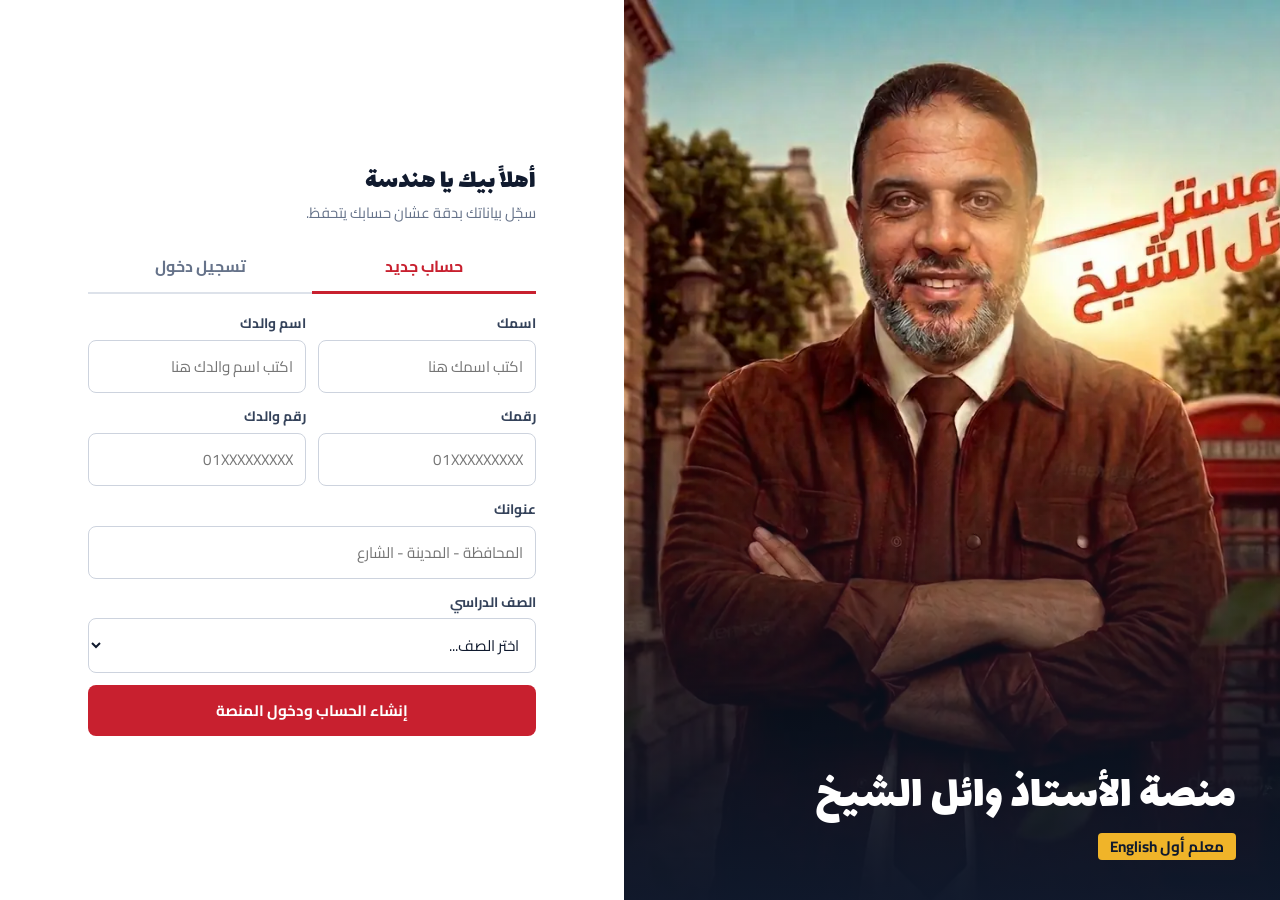
<file: index.html>
<!DOCTYPE html>
<html lang="ar" dir="rtl">
<head>
<meta charset="UTF-8">
<meta name="viewport" content="width=device-width, initial-scale=1.0">
<title>منصة الأستاذ وائل الشيخ</title>
<link rel="preconnect" href="https://fonts.googleapis.com">
<link rel="preconnect" href="https://fonts.gstatic.com" crossorigin>
<link href="https://fonts.googleapis.com/css2?family=Cairo:wght@400;600;700;800&family=Lalezar&display=swap" rel="stylesheet">
<link rel="stylesheet" href="theme.css">
<style>
body{background:var(--paper)}
.shell{display:grid;grid-template-columns:1fr;min-height:100vh}
.cover{position:relative;background:var(--ink);color:#fff;overflow:hidden}
.cover img{display:block;width:100%;aspect-ratio:1/1;max-height:66vh;object-fit:cover;object-position:50% 6%}
.cover::after{content:"";position:absolute;inset:auto 0 0 0;height:55%;background:linear-gradient(to top,rgba(16,26,46,.92),rgba(16,26,46,0))}
.cover-txt{position:absolute;z-index:1;inset:auto 0 0 0;padding:20px 22px 22px}
.cover-txt .t{font-family:var(--display);font-size:2.1rem;line-height:1.25}
.cover-txt .s{display:inline-block;margin-top:6px;font-weight:700;font-size:.95rem;color:var(--ink);background:var(--gold);padding:1px 12px;border-radius:4px}
.formside{padding:22px 20px 36px;max-width:520px;width:100%;margin:0 auto}
.formside h2{font-family:var(--display);font-weight:400;font-size:1.7rem;line-height:1.3}
.formside .lead{color:var(--mute);font-size:.92rem;margin:2px 0 16px}
.tabs{display:flex;border-bottom:2px solid var(--line);margin-bottom:18px}
.tab{flex:1;background:none;border:0;padding:10px 4px;font-weight:700;font-size:1rem;color:var(--mute);border-bottom:3px solid transparent;margin-bottom:-2px}
.tab.active{color:var(--red);border-bottom-color:var(--red)}
.form-section{display:none}.form-section.active{display:block}
.two{display:grid;grid-template-columns:1fr;gap:0 12px}
.hint{display:flex;gap:10px;align-items:flex-start;margin-top:18px;padding:12px 14px;background:#f6f7f9;border-radius:8px;color:var(--ink2);font-size:.88rem;line-height:1.8}
.hint svg{margin-top:5px;color:var(--mute)}
/* مودال الكود */
.code-modal-overlay{position:fixed;inset:0;background:rgba(16,26,46,.6);display:none;align-items:center;justify-content:center;z-index:99;padding:18px}
.code-modal-overlay.active{display:flex}
.code-modal-box{background:#fff;border-radius:14px;max-width:380px;width:100%;overflow:hidden;text-align:center}
.code-modal-box .top{background:var(--ink);color:#fff;padding:16px}
.code-modal-box .top h3{font-family:var(--display);font-weight:400;font-size:1.45rem}
.code-modal-box .body{padding:20px 20px 22px}
.code-label{font-weight:700;color:var(--ink2);margin-bottom:8px}
.final-code-display{direction:ltr;font-family:'Courier New',monospace;font-size:1.7rem;font-weight:800;letter-spacing:2px;padding:12px;border:2px dashed var(--red);border-radius:8px;color:var(--red-d);background:var(--red-soft);user-select:all}
.code-note{color:var(--mute);font-size:.88rem;margin:12px 0}
.screenshot-warning{background:var(--warn-soft);color:var(--warn);border-radius:8px;padding:9px;font-weight:700;font-size:.9rem}
@media(min-width:900px){
 .shell{grid-template-columns:1.05fr 1fr}
 .cover{position:sticky;top:0;height:100vh}
 .cover img{height:100%;aspect-ratio:auto;max-height:none;object-position:50% 8%}
 .cover-txt{padding:40px 44px}.cover-txt .t{font-size:3rem}
 .formside{padding:48px 36px;align-self:center}
 .two{grid-template-columns:1fr 1fr}
}
</style>
</head>
<body>
<div class="shell">
  <header class="cover">
    <img id="coverImg" src="hero.webp" alt="مستر وائل الشيخ">
    <div class="cover-txt">
      <div class="t">منصة الأستاذ وائل الشيخ</div>
      <span class="s">معلم أول English</span>
    </div>
  </header>

  <main class="formside">
    <h2>أهلاً بيك يا هندسة</h2>
    <p class="lead">سجّل بياناتك بدقة عشان حسابك يتحفظ.</p>

    <div class="tabs" role="tablist">
      <button class="tab active" onclick="showTab('register')">حساب جديد</button>
      <button class="tab" onclick="showTab('login')">تسجيل دخول</button>
    </div>

    <div id="register" class="form-section active">
      <div class="two">
        <div class="field input-group"><label>اسمك</label><input type="text" id="sName" placeholder="اكتب اسمك هنا" autocomplete="off"></div>
        <div class="field input-group"><label>اسم والدك</label><input type="text" id="fName" placeholder="اكتب اسم والدك هنا" autocomplete="off"></div>
        <div class="field input-group"><label>رقمك</label><input type="tel" id="sPhone" class="ltr" placeholder="01XXXXXXXXX" maxlength="11"></div>
        <div class="field input-group"><label>رقم والدك</label><input type="tel" id="fPhone" class="ltr" placeholder="01XXXXXXXXX" maxlength="11"></div>
      </div>
      <div class="field input-group"><label>عنوانك</label><input type="text" id="address" placeholder="المحافظة - المدينة - الشارع"></div>
      <div class="field input-group"><label>الصف الدراسي</label>
        <select id="grade">
          <option value="">اختر الصف...</option>
          <option value="1">الصف الأول الثانوي</option>
          <option value="2">الصف الثاني الثانوي</option>
          <option value="3">الصف الثالث الثانوي</option>
        </select>
      </div>
      <button class="btn block" onclick="register()">إنشاء الحساب ودخول المنصة</button>
      <div id="regMsg" class="message"></div>
    </div>

    <div id="login" class="form-section">
      <div class="field input-group"><label>كود الطالب</label>
        <input type="text" id="loginCode" class="ltr" placeholder="AHMD-123456" style="text-transform:uppercase;letter-spacing:2px;font-weight:700" autocomplete="off">
      </div>
      <button class="btn block" onclick="login()">دخول للمنصة</button>
      <div id="loginMsg" class="message"></div>
      <div class="hint"><svg class="i"><use href="#i-lock"/></svg><span>نسيت الكود؟ كلّم إدارة المنصة وهنرجّعهولك.</span></div>
    </div>
  </main>
</div>

<div class="code-modal-overlay" id="codeModal">
  <div class="code-modal-box">
    <div class="top"><h3>تم إنشاء حسابك</h3></div>
    <div class="body">
      <p class="code-label">ده الكود بتاعك:</p>
      <div class="final-code-display" id="generatedCodeDisplay">---</div>
      <p class="code-note">ده كود دخولك للمنصة، سجّل بيه في المرة الجاية على طول.</p>
      <div class="screenshot-warning">خد Screenshot للكود خلال <span id="timerNum">7</span> ثواني فقط!</div>
    </div>
  </div>
</div>

<script src="config.js"></script>
<script src="icons.js"></script>
<script src="api.js"></script>
<script>
window.addEventListener('DOMContentLoaded', async function() {
    let msg = null;
    try { msg = sessionStorage.getItem('authMsg'); sessionStorage.removeItem('authMsg'); } catch (e) {}
    if (msg) showMessage('loginMsg', msg, 'error'), showTab('login', true);
    Platform.raw('site').then(function (r) { if (/^https:\/\//i.test(r.loginImage || '')) document.getElementById('coverImg').src = r.loginImage; }).catch(function () {});
    const code = Platform.getCode();
    if (!code) return;
    try {
        await Platform.raw('login', { code: code });
        window.location.href = 'home.html';
    } catch (e) {
        if (e.code === 'AUTH' || e.code === 'SUSPENDED') { Platform.clear(); if (e.code === 'SUSPENDED') { showTab('login', true); showMessage('loginMsg', e.message, 'error'); } }
    }
});

let countdownInterval;

function showTab(tab, silent) {
    document.querySelectorAll('.form-section').forEach(f => f.classList.remove('active'));
    document.querySelectorAll('.tab').forEach(t => t.classList.remove('active'));
    document.getElementById(tab).classList.add('active');
    document.querySelectorAll('.tab')[tab === 'register' ? 0 : 1].classList.add('active');
    if (!silent) document.querySelectorAll('.message').forEach(m => m.style.display = 'none');
    document.querySelectorAll('.input-group input, .input-group select').forEach(input => input.classList.remove('error'));
}

function validateInputs(sName, fName, sPhone, fPhone, address, grade) {
    const arabicRegex = /^[؀-ۿ\s]+$/;
    const phoneRegex = /^01[0125][0-9]{8}$/;
    if (!arabicRegex.test(sName) || sName.trim().length < 3) return "اسم الطالب يجب أن يكون 3 حروف عربية على الأقل.";
    if (!arabicRegex.test(fName) || fName.trim().length < 3) return "اسم ولي الأمر يجب أن يكون 3 حروف عربية على الأقل.";
    if (!phoneRegex.test(sPhone.replace(/\s+/g, ''))) return "رقم هاتف الطالب غير صحيح (يجب أن يبدأ بـ 01 ويتكون من 11 رقم).";
    if (!phoneRegex.test(fPhone.replace(/\s+/g, ''))) return "رقم هاتف ولي الأمر غير صحيح (يجب أن يبدأ بـ 01 ويتكون من 11 رقم).";
    if (address.trim().length < 5) return "يرجى كتابة العنوان بالتفصيل (المحافظة - المدينة).";
    if (!grade) return "يرجى اختيار الصف الدراسي من القائمة.";
    return null;
}

async function register() {
    const btn = event.target;
    const sName = document.getElementById('sName').value.trim();
    const fName = document.getElementById('fName').value.trim();
    const sPhone = document.getElementById('sPhone').value.trim();
    const fPhone = document.getElementById('fPhone').value.trim();
    const address = document.getElementById('address').value.trim();
    const grade = document.getElementById('grade').value;

    const error = validateInputs(sName, fName, sPhone, fPhone, address, grade);
    if (error) { showMessage('regMsg', error, 'error'); return; }

    await Platform.busy(btn, async function() {
        try {
            const r = await Platform.raw('register', { sName, fName, sPhone, fPhone, address, grade });
            Platform.setCode(r.code);
            showCodeModal(r.code);
            ['sName','fName','sPhone','fPhone','address','grade'].forEach(id => document.getElementById(id).value = '');
        } catch (e) { showMessage('regMsg', e.message, 'error'); }
    });
}

function showCodeModal(code) {
    const modal = document.getElementById('codeModal');
    const timerNum = document.getElementById('timerNum');
    document.getElementById('generatedCodeDisplay').textContent = code;
    modal.classList.add('active');
    let seconds = 7;
    timerNum.textContent = seconds;
    if (countdownInterval) clearInterval(countdownInterval);
    countdownInterval = setInterval(() => {
        seconds--;
        timerNum.textContent = seconds;
        if (seconds <= 0) { clearInterval(countdownInterval); window.location.href = 'home.html'; }
    }, 1000);
}

async function login() {
    const btn = event.target;
    const code = document.getElementById('loginCode').value.trim().toUpperCase();
    const msg = document.getElementById('loginMsg');
    if (!code) { showMessage('loginMsg', 'يرجى إدخال كود الطالب أولاً', 'error'); return; }
    await Platform.busy(btn, async function() {
        try {
            await Platform.raw('login', { code: code });
            Platform.setCode(code);
            msg.className = 'message success';
            msg.innerHTML = '<strong>تم تسجيل الدخول بنجاح</strong><br>جاري تحويلك للصفحة الرئيسية...';
            msg.style.display = 'block';
            setTimeout(() => { window.location.href = 'home.html'; }, 900);
        } catch (e) {
            showMessage('loginMsg', e.code === 'AUTH' ? 'الكود غير صحيح، تأكد من كتابته بدقة أو تواصل مع الدعم' : e.message, 'error');
        }
    });
}

function showMessage(id, text, type) {
    const el = document.getElementById(id);
    el.className = 'message ' + type;
    el.textContent = text;
    el.style.display = 'block';
    setTimeout(() => { el.style.display = 'none'; }, 6000);
}
</script>
</body>
</html>
</file>
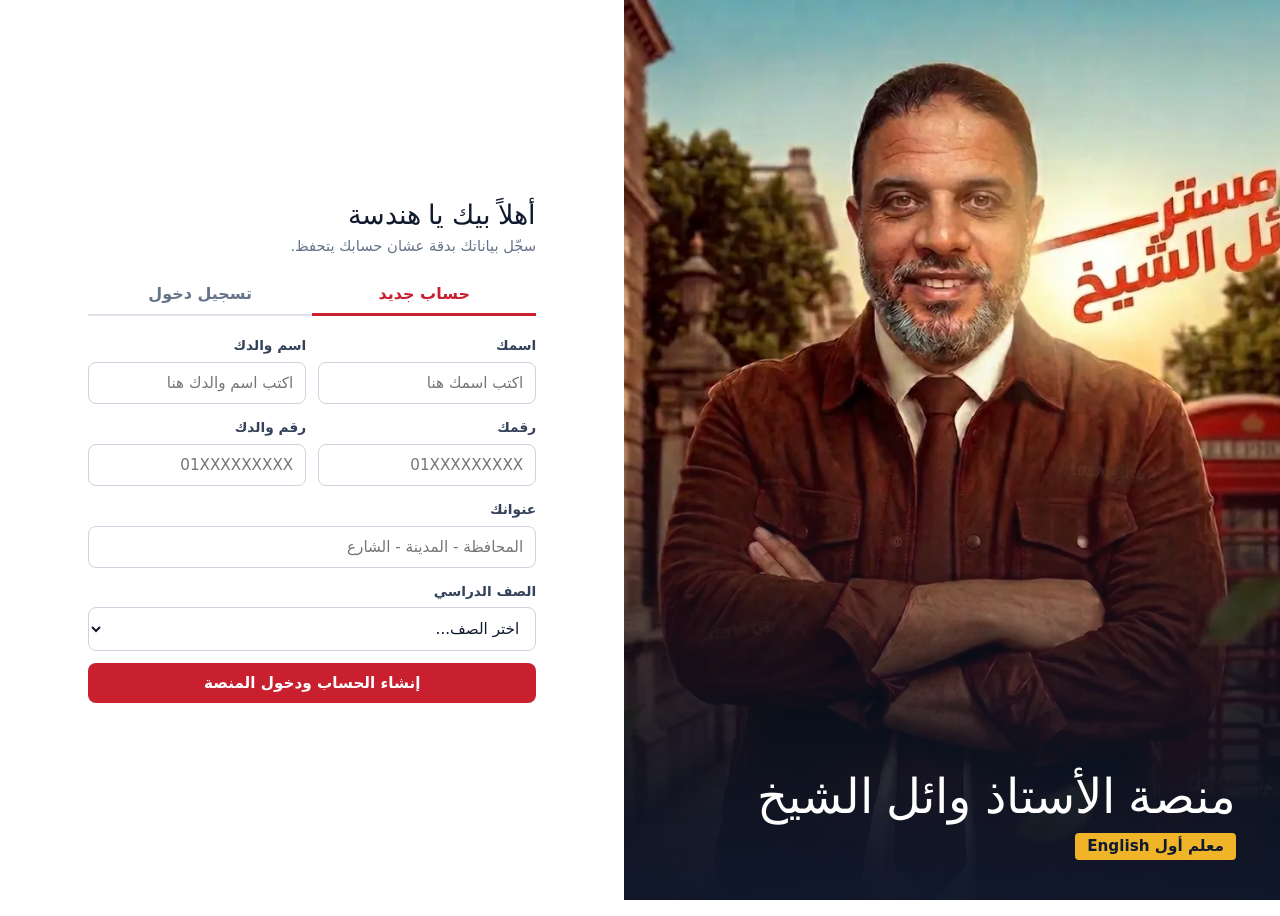
<file: home.html>
<!DOCTYPE html>
<html lang="ar" dir="rtl">
<head>
<meta charset="UTF-8">
<meta name="viewport" content="width=device-width, initial-scale=1.0">
<title>منصة الأستاذ وائل الشيخ</title>
<link rel="preconnect" href="https://fonts.googleapis.com">
<link rel="preconnect" href="https://fonts.gstatic.com" crossorigin>
<link href="https://fonts.googleapis.com/css2?family=Cairo:wght@400;600;700;800&family=Lalezar&family=Poppins:wght@600;700&display=swap" rel="stylesheet">
<link rel="stylesheet" href="theme.css">
<style>
.wrap{max-width:980px;margin:0 auto;padding:0 16px}
.bar-in{max-width:980px}
.brand{flex:1;min-width:0;line-height:1.2;display:flex;flex-direction:column}
.brand .en{font-family:'Poppins',sans-serif;font-weight:700;font-size:1.2rem;direction:ltr;text-align:right;color:var(--ink)}
.brand .en b{color:var(--red);font-weight:700}
.brand .ar{font-size:.78rem;color:var(--mute);font-weight:700}
.ibtn{position:relative;width:42px;height:42px;border-radius:10px;border:1.5px solid #c5ccd8;background:#fff;color:var(--ink);display:flex;align-items:center;justify-content:center}
.ibtn:hover{border-color:var(--ink)}
.ibtn svg{width:20px;height:20px}
.bell-count{position:absolute;top:-7px;left:-7px;min-width:19px;height:19px;padding:0 4px;border-radius:10px;background:var(--red);color:#fff;font-size:.7rem;font-weight:800;display:none;align-items:center;justify-content:center;border:2px solid #fff}

/* قائمة جانبية */
.overlay{position:fixed;inset:0;background:rgba(16,26,46,.5);z-index:40;display:none}
.overlay.active{display:block}
.dropdown-menu{position:fixed;top:0;bottom:0;right:0;width:270px;max-width:82vw;background:#fff;z-index:50;transform:translateX(100%);transition:transform .22s;display:flex;flex-direction:column}
.dropdown-menu.active{transform:none}
.menu-header{display:flex;align-items:center;justify-content:space-between;padding:14px 16px;background:var(--ink);color:#fff}
.menu-header h3{font-family:var(--display);font-weight:400;font-size:1.3rem}
.close-menu{background:none;border:0;color:#fff;display:flex}
.menu-item{display:flex;align-items:center;gap:12px;padding:14px 18px;text-decoration:none;font-weight:700;border-bottom:1px solid var(--line2);color:var(--ink)}
.menu-item svg{color:var(--red)}
.menu-item:hover{background:#f6f7f9}

/* الغلاف: الصورة كاملة، وعليها زرار محاضراتك بس */
.hero{background:var(--ink)}
.hero-pic{position:relative;max-width:560px;margin:0 auto}
.hero-pic img{display:block;width:100%;height:auto}
.btn-gold{position:absolute;bottom:18px;right:18px;display:inline-flex;align-items:center;gap:8px;background:var(--gold);color:var(--ink);padding:11px 26px;border-radius:8px;font-weight:800;text-decoration:none;font-size:1rem;box-shadow:0 3px 12px rgba(0,0,0,.35)}
.btn-gold:hover{background:#ffc43d}
@media(max-width:600px){.hero-pic{max-width:none}}
@media(min-width:601px){.hero-pic img{max-height:640px;width:auto;margin:0 auto}.hero-pic{display:flex;justify-content:center}.btn-gold{right:auto;bottom:22px;left:50%;transform:translateX(-50%)}}

.h-title{display:flex;align-items:center;gap:12px;margin:28px 0 14px}
.h-title h2{font-family:var(--display);font-weight:400;font-size:1.65rem;line-height:1.2}
.h-title::before{content:"";width:6px;height:28px;background:var(--red);border-radius:2px}
.h-title small{color:var(--mute);font-size:.88rem;margin-right:auto}

/* باقات: شكل تذكرة */
.packages-grid{display:grid;gap:16px;grid-template-columns:1fr}
.ticket{position:relative;background:#fff;border:1px solid var(--line);border-radius:12px;overflow:hidden;cursor:pointer;display:flex;flex-direction:column}
.ticket:hover{border-color:var(--ink)}
.ticket .pic{aspect-ratio:16/9;background:#e8ebf0}
.ticket .pic img{width:100%;height:100%;object-fit:cover}
.ticket .perf{position:relative;height:0;border-top:2px dashed #cfd5df;margin:0 18px}
.ticket .perf::before,.ticket .perf::after{content:"";position:absolute;top:-11px;width:20px;height:20px;border-radius:50%;background:var(--bg);border:1px solid var(--line)}
.ticket .perf::before{right:-29px}.ticket .perf::after{left:-29px}
.ticket .info{padding:14px 18px 16px;display:flex;flex-direction:column;gap:6px;flex:1}
.ticket h3{font-family:var(--display);font-weight:400;font-size:1.35rem;line-height:1.35}
.ticket p{color:var(--mute);font-size:.88rem;line-height:1.7;flex:1}
.pkg-foot{display:flex;align-items:center;justify-content:space-between;gap:10px;margin-top:6px}
.price{font-family:var(--display);font-size:1.9rem;line-height:1;color:var(--red)}
.price span{font-family:'Cairo';font-size:.85rem;color:var(--mute);font-weight:700}
.package-btn{border:0;border-radius:8px;padding:9px 20px;font-weight:800;background:var(--red);color:#fff;font-size:.92rem}
.package-btn.ok{background:var(--ok)}.package-btn.wait{background:#9aa3b2}
.pkg-badge{align-self:flex-start;font-size:.78rem;font-weight:700;padding:1px 9px;border-radius:4px}
.pkg-badge.active{background:var(--ok-soft);color:var(--ok)}
.pkg-badge.pending{background:var(--warn-soft);color:var(--warn)}
.pkg-badge.rejected{background:#fdf1f0;color:var(--bad)}
.loading-box{grid-column:1/-1;text-align:center;color:var(--mute);padding:34px 10px;line-height:2}

/* الستور */
.store{display:flex;gap:12px;overflow-x:auto;scroll-snap-type:x proximity;padding-bottom:8px;margin:0 -16px;padding:0 16px 8px;scrollbar-width:thin}
.product{flex:0 0 168px;scroll-snap-align:start;background:#fff;border:1px solid var(--line);border-radius:10px;overflow:hidden}
.product:nth-child(even){margin-top:14px}
.product .im{aspect-ratio:1;background:#eef0f4}
.product .im img{width:100%;height:100%;object-fit:cover}
.product .pi{padding:10px 12px 12px}
.product h4{font-weight:800;font-size:.98rem}
.product .pr{font-family:var(--display);font-size:1.25rem;color:var(--red);line-height:1.4}
.add-to-cart{margin-top:4px;width:100%;display:flex;align-items:center;justify-content:center;gap:6px;border:1.5px solid var(--ink);background:#fff;color:var(--ink);border-radius:8px;padding:6px;font-weight:700;font-size:.85rem}
.add-to-cart:hover{background:var(--ink);color:#fff}

/* الدعم */
.support{margin-top:34px;display:grid;grid-template-columns:132px 1fr;background:#fff;border:1px solid var(--line);border-radius:14px;overflow:hidden}
.support .sp-img{background:#e8ebf0}
.support .sp-img img{width:100%;height:100%;object-fit:cover;object-position:center top;display:block}
.sp-body{padding:16px 16px 16px;display:flex;flex-direction:column;gap:2px;min-width:0}
.sp-body .l{font-family:var(--display);font-size:1.3rem;line-height:1.3}
.sp-body .s{color:var(--mute);font-size:.84rem;font-weight:600}
.sp-body .n{font-family:'Poppins',sans-serif;font-weight:700;font-size:1.45rem;direction:ltr;text-align:right;color:var(--red);margin:6px 0 8px;letter-spacing:.5px}
.sp-btns{display:flex;gap:8px;flex-wrap:wrap}
.sp-btns a{display:inline-flex;align-items:center;gap:6px;padding:8px 16px;border-radius:8px;font-weight:800;font-size:.88rem;text-decoration:none}
.sp-call{background:var(--ink);color:#fff}
.sp-wa{background:#fff;color:#12843f;border:1.5px solid #12843f}
@media(min-width:640px){.support{grid-template-columns:240px 1fr}.sp-body{padding:24px}.sp-body .n{font-size:1.9rem}}

/* الفوتر */
.foot{margin-top:46px;background:#fff;border-top:3px solid var(--red)}
.foot-in{max-width:980px;margin:0 auto;padding:22px 16px 26px;display:flex;flex-direction:column;align-items:center;gap:10px;text-align:center}
.foot .fb{font-family:'Poppins',sans-serif;font-weight:700;font-size:1.05rem;direction:ltr;color:var(--ink)}
.foot .fb b{color:var(--red)}
.foot .rights{color:var(--ink2);font-weight:700;font-size:.92rem}
.foot .dev{display:inline-flex;align-items:center;gap:8px;text-decoration:none;color:var(--ink);font-weight:600;font-size:.88rem;border:1.5px solid #c5ccd8;border-radius:999px;padding:6px 16px}
.foot .dev b{font-family:'Poppins',sans-serif;font-weight:700;color:var(--red)}
.foot .dev:hover{border-color:var(--ink)}
.foot .dev svg{width:15px;height:15px;color:var(--mute)}

/* السلة والإشعارات */
.cart-badge{position:fixed;bottom:18px;left:16px;z-index:35;width:52px;height:52px;border-radius:50%;background:var(--red);color:#fff;display:flex;align-items:center;justify-content:center;box-shadow:0 3px 10px rgba(16,26,46,.3);cursor:pointer}
.cart-badge svg{width:24px;height:24px}
.cart-count{position:absolute;top:-4px;right:-4px;min-width:21px;height:21px;border-radius:11px;background:var(--ink);color:#fff;font-size:.74rem;font-weight:800;display:flex;align-items:center;justify-content:center;border:2px solid #fff}
.cart-modal{position:fixed;inset:0;background:rgba(16,26,46,.55);z-index:90;display:none;align-items:flex-end;justify-content:center}
.cart-modal.active{display:flex}
.cart-box{background:#fff;width:100%;max-width:480px;max-height:84vh;overflow:auto;border-radius:16px 16px 0 0;padding:0 0 18px}
.cart-header{display:flex;align-items:center;justify-content:space-between;padding:14px 18px;border-bottom:1px solid var(--line);position:sticky;top:0;background:#fff}
.cart-header h3{font-family:var(--display);font-weight:400;font-size:1.35rem}
.close-cart{background:none;border:1px solid var(--line);border-radius:8px;width:34px;height:34px;font-size:1rem;color:var(--mute)}
#cartItems,#notifList{padding:6px 18px}
.cart-item{display:flex;align-items:center;justify-content:space-between;gap:10px;padding:11px 0;border-bottom:1px dashed var(--line)}
.cart-item h4{font-size:.98rem}.cart-item-price{color:var(--mute);font-size:.85rem}
.remove-item{background:none;border:0;color:var(--bad);font-weight:700;font-size:.85rem}
.empty-cart{text-align:center;color:var(--mute);padding:30px 0}
.cart-total{padding:10px 18px;font-family:var(--display);font-size:1.5rem;color:var(--red)}
.whatsapp-btn{display:flex;align-items:center;justify-content:center;gap:8px;width:calc(100% - 36px);margin:4px 18px 0;padding:12px;border:0;border-radius:8px;background:#1d9d52;color:#fff;font-weight:800;font-size:1rem}
.notif-item{padding:12px 12px 12px 6px;border-bottom:1px solid var(--line2);border-right:3px solid transparent;padding-right:12px}
.notif-item.unread{border-right-color:var(--red);background:#fffafa}
.notif-item h4{font-size:.98rem}.notif-item p{color:var(--ink2);font-size:.9rem;line-height:1.7}.notif-item small{color:var(--mute);font-size:.78rem}

@media(min-width:640px){
 .packages-grid{grid-template-columns:1fr 1fr}
 .cart-modal{align-items:center}.cart-box{border-radius:14px}
 .product{flex-basis:200px}
}
</style>
</head>
<body>
<header class="bar">
  <div class="bar-in">
    <div class="brand">
      <div class="en">Wael <b>El-Sheikh</b></div>
      <div class="ar">معلم أول "English"</div>
    </div>
    <button class="ibtn" onclick="showNotifs()" title="الإشعارات" aria-label="الإشعارات"><svg class="i"><use href="#i-bell"/></svg><span class="bell-count" id="bellCount">0</span></button>
    <button class="ibtn" onclick="toggleMenu()" aria-label="القائمة"><svg class="i"><use href="#i-menu"/></svg></button>
  </div>
</header>

<div class="overlay" onclick="closeAll()"></div>
<nav class="dropdown-menu" id="dropdownMenu">
  <div class="menu-header"><h3>القائمة</h3><button class="close-menu" onclick="toggleMenu()" aria-label="إغلاق"><svg class="i"><use href="#i-x"/></svg></button></div>
  <a href="profile.html" class="menu-item"><svg class="i"><use href="#i-user"/></svg><span>الملف الشخصي</span></a>
  <a href="#" class="menu-item" onclick="goPackages(); return false;"><svg class="i"><use href="#i-book"/></svg><span>المحاضرات</span></a>
  <a href="#" class="menu-item" onclick="showNotifs(); return false;"><svg class="i"><use href="#i-bell"/></svg><span>الإشعارات</span></a>
  <a href="#" class="menu-item" onclick="showCart(); return false;"><svg class="i"><use href="#i-cart"/></svg><span>سلة المشتريات</span></a>
  <a href="#" class="menu-item" onclick="logout(); return false;"><svg class="i"><use href="#i-out"/></svg><span>تسجيل الخروج</span></a>
</nav>

<section class="hero">
  <div class="hero-pic">
    <img id="heroImg" src="hero.webp" alt="مستر وائل الشيخ">
    <a href="#" class="btn-gold" onclick="goPackages(); return false;"><svg class="i"><use href="#i-play"/></svg>محاضراتك</a>
  </div>
</section>

<main class="wrap">
  <div class="h-title" id="packagesSection"><h2>كل ما يخص المنهج</h2></div>
  <div class="packages-grid" id="packagesGrid"><div class="loading-box">جاري تحميل الباقات...</div></div>

  <div class="h-title"><h2>غاوي ستور</h2><small>أدوات تساعدك تذاكر</small></div>
  <div class="store" id="productsTrack"></div>

  <section class="support">
    <div class="sp-img"><img id="contactImg" src="contact.webp" alt="" loading="lazy"></div>
    <div class="sp-body">
      <div class="l">محتاج مساعدة؟</div>
      <div class="s">فريق الدعم بيرد عليك في أقرب وقت</div>
      <div class="n" id="supportNumber">01505786505</div>
      <div class="sp-btns">
        <a class="sp-call" id="supCall" href="tel:01505786505"><svg class="i"><use href="#i-phone"/></svg>اتصال</a>
        <a class="sp-wa" id="supWa" href="#" target="_blank" rel="noopener">واتساب</a>
      </div>
    </div>
  </section>
</main>

<footer class="foot">
  <div class="foot-in">
    <div class="fb">Wael <b>El-Sheikh</b></div>
    <div class="rights">جميع الحقوق محفوظة © <span id="yr">2026</span></div>
    <a class="dev" id="devLink" href="#" target="_blank" rel="noopener noreferrer"><span>تطوير: <b>ziad alaa</b></span><svg class="i"><use href="#i-arrow"/></svg></a>
  </div>
</footer>

<div class="cart-badge" onclick="showCart()" role="button" aria-label="السلة"><svg class="i"><use href="#i-cart"/></svg><span class="cart-count" id="cartCount">0</span></div>

<div class="cart-modal" id="cartModal" onclick="if(event.target===this)closeCart()">
  <div class="cart-box">
    <div class="cart-header"><h3>سلة المشتريات</h3><button class="close-cart" onclick="closeCart()">✕</button></div>
    <div id="cartItems"></div>
    <div class="cart-total" id="cartTotal"></div>
    <button class="whatsapp-btn" onclick="sendToWhatsApp()"><svg class="i"><use href="#i-phone"/></svg>إرسال الطلب عبر واتساب</button>
  </div>
</div>

<div class="cart-modal" id="notifModal" onclick="if(event.target===this)closeNotifs()">
  <div class="cart-box">
    <div class="cart-header"><h3>الإشعارات</h3><button class="close-cart" onclick="closeNotifs()">✕</button></div>
    <div id="notifList"></div>
  </div>
</div>

<script src="config.js"></script>
<script src="icons.js"></script>
<script src="api.js"></script>
<script>
let cart = [];
try { cart = JSON.parse(localStorage.getItem('cart')) || []; } catch (e) { cart = []; }

function updateCart() { try { localStorage.setItem('cart', JSON.stringify(cart)); } catch (e) {} updateCartCount(); }
function updateCartCount() {
    document.getElementById('cartCount').textContent = cart.reduce((s, i) => s + i.quantity, 0);
}

function addToCart(i) {
    const name = products[i].name, price = products[i].price;
    const ex = cart.find(i => i.name === name);
    if (ex) ex.quantity += 1; else cart.push({ name, price, quantity: 1 });
    updateCart();
    const btn = event.target.closest('.add-to-cart');
    const old = btn.innerHTML;
    btn.innerHTML = icon('check') + 'تمت الإضافة';
    btn.style.background = '#1b7f4b'; btn.style.color = '#fff'; btn.style.borderColor = '#1b7f4b';
    setTimeout(() => { btn.innerHTML = old; btn.style.background = btn.style.color = btn.style.borderColor = ''; }, 1300);
}
function removeFromCart(index) { cart.splice(index, 1); updateCart(); showCart(); }

function showCart() {
    const items = document.getElementById('cartItems');
    const totalEl = document.getElementById('cartTotal');
    document.getElementById('dropdownMenu').classList.remove('active');
    if (!cart.length) {
        items.innerHTML = '<div class="empty-cart"><p>السلة فارغة</p></div>';
        totalEl.innerHTML = '';
    } else {
        items.innerHTML = cart.map((item, index) => `
            <div class="cart-item">
                <div><h4>${Platform.esc(item.name)}</h4><div class="cart-item-price">${item.price} جنيه × ${item.quantity}</div></div>
                <button class="remove-item" onclick="removeFromCart(${index})">حذف</button>
            </div>`).join('');
        totalEl.textContent = 'الإجمالي: ' + cart.reduce((s, i) => s + i.price * i.quantity, 0) + ' جنيه';
    }
    document.getElementById('cartModal').classList.add('active');
    document.querySelector('.overlay').classList.remove('active');
}
function closeCart() { document.getElementById('cartModal').classList.remove('active'); }

function sendToWhatsApp() {
    if (!cart.length) { alert('السلة فارغة!'); return; }
    const userData = { sName: me ? me.name : '', sPhone: me ? me.phone : '' };
    let message = '*طلب جديد من المنصة*%0A%0A';
    message += `*الاسم:* ${encodeURIComponent(userData.sName || 'غير معروف')}%0A`;
    message += `*رقم الهاتف:* ${userData.sPhone || 'غير معروف'}%0A%0A`;
    message += '*الطلبات:*%0A';
    let total = 0;
    cart.forEach(item => {
        const t = item.price * item.quantity;
        message += `• ${encodeURIComponent(item.name)} - ${item.price} جنيه × ${item.quantity} = ${t} جنيه%0A`;
        total += t;
    });
    message += `%0A*الإجمالي: ${total} جنيه*`;
    const num = Platform.waNumber(settings.supportNumber) || '201505786505';
    window.open(`https://wa.me/${num}?text=${message}`, '_blank');
    cart = []; updateCart(); closeCart();
}

let me = null, settings = {}, courses = [];

const DEFAULT_PRODUCTS = [
  { name: 'نوته', price: 45, image: 'p-notebook.webp' },
  { name: 'لخص دروسك', price: 60, image: 'p-summary.webp' },
  { name: 'سنادة', price: 35, image: 'p-stand.webp' },
  { name: 'استيكرز', price: 25, image: 'p-stickers.webp' }
];
const DEFAULT_IMG = {}; DEFAULT_PRODUCTS.forEach(p => DEFAULT_IMG[p.name] = p.image);
let products = DEFAULT_PRODUCTS;
const okImg = u => /^https:\/\//i.test(u || '') ? u : '';

function renderStore() {
  document.getElementById('productsTrack').innerHTML = products.map((p, i) =>
    '<div class="product"><div class="im">' + (p.image ? '<img src="' + Platform.esc(p.image) + '" alt="' + Platform.esc(p.name) + '" loading="lazy">' : '') + '</div><div class="pi"><h4>' + Platform.esc(p.name) + '</h4><div class="pr">' + Platform.esc(p.price) + ' جنيه</div><button class="add-to-cart" onclick="addToCart(' + i + ')">' + icon('plus') + 'أضف للسلة</button></div></div>').join('');
}

function applySite() {
  const sup = settings.supportNumber || '01505786505';
  document.getElementById('supportNumber').textContent = sup;
  document.getElementById('supCall').href = 'tel:' + sup;
  document.getElementById('supWa').href = 'https://wa.me/' + Platform.waNumber(sup);
  if (okImg(settings.heroImage)) document.getElementById('heroImg').src = settings.heroImage;
  if (okImg(settings.contactImage)) document.getElementById('contactImg').src = settings.contactImage;
  if (Array.isArray(settings.products)) { products = settings.products.map(p => ({ name: p.name, price: p.price, image: okImg(p.image) || (DEFAULT_IMG[p.name] || '') })); renderStore(); }
}

function goPackages() {
    closeAll();
    document.getElementById('packagesSection').scrollIntoView({ behavior: 'smooth', block: 'start' });
}

function setUnread(n) {
    const el = document.getElementById('bellCount');
    el.textContent = n > 9 ? '9+' : n;
    el.style.display = n > 0 ? 'flex' : 'none';
}

function renderPackages() {
    const grid = document.getElementById('packagesGrid');
    if (!courses.length) { grid.innerHTML = '<div class="loading-box">لا توجد باقات متاحة لصفك حالياً</div>'; return; }
    const label = { active: 'ادخل', pending: 'قيد المراجعة', rejected: 'أعد الطلب', none: 'اشترك' };
    const badge = { active: '<span class="pkg-badge active">مشترك</span>', pending: '<span class="pkg-badge pending">طلبك قيد المراجعة</span>', rejected: '<span class="pkg-badge rejected">تعذر التفعيل — راجع الإشعارات</span>', none: '' };
    grid.innerHTML = courses.map(c => {
        const img = c.image || (c.type === 'term' ? 'pkg-term.webp' : 'pkg-month.webp');
        const cls = c.status === 'active' ? 'ok' : (c.status === 'pending' ? 'wait' : '');
        return `<article class="ticket" onclick="openPackage('${Platform.esc(c.id)}')">
            <div class="pic"><img src="${Platform.esc(img)}" alt="${Platform.esc(c.title)}" loading="lazy" onerror="this.onerror=null;this.style.display='none'"></div>
            <div class="perf"></div>
            <div class="info">
                ${badge[c.status] || ''}
                <h3>${Platform.esc(c.title)}</h3>
                <p>${Platform.esc(c.description)}</p>
                <div class="pkg-foot">
                    <div class="price">${Platform.esc(c.price)} <span>جنيه</span></div>
                    <button class="package-btn ${cls}">${label[c.status] || 'اشترك'}</button>
                </div>
            </div>
        </article>`;
    }).join('');
}

function openPackage(id) {
    const c = courses.find(x => x.id === id);
    if (!c) return;
    window.location.href = (c.status === 'active' ? 'lectures.html?course=' : 'subscribe.html?course=') + encodeURIComponent(id);
}

async function loadHome() {
    try {
        const r = await Platform.call('home');
        me = r.student; settings = r.settings || {}; courses = r.courses || [];
        applySite();
        setUnread(r.unread || 0);
        renderPackages();
    } catch (e) {
        document.getElementById('packagesGrid').innerHTML = '<div class="loading-box">' + Platform.esc(e.message) + '<br><br><button class="package-btn" onclick="location.reload()">إعادة المحاولة</button></div>';
    }
}

async function showNotifs() {
    closeAll();
    const box = document.getElementById('notifList');
    box.innerHTML = '<div class="empty-cart"><p>جاري التحميل...</p></div>';
    document.getElementById('notifModal').classList.add('active');
    try {
        const r = await Platform.call('notifications');
        box.innerHTML = r.items.length ? r.items.map(n => `<div class="notif-item ${n.read ? '' : 'unread'}"><h4>${Platform.esc(n.title)}</h4><p>${Platform.esc(n.message)}</p><small>${Platform.esc(Platform.fmtDate(n.createdAt))}</small></div>`).join('') : '<div class="empty-cart"><p>لا توجد إشعارات</p></div>';
        if (r.items.some(n => !n.read)) { await Platform.call('markRead'); setUnread(0); }
    } catch (e) { box.innerHTML = '<div class="empty-cart"><p>' + Platform.esc(e.message) + '</p></div>'; }
}
function closeNotifs() { document.getElementById('notifModal').classList.remove('active'); }

function toggleMenu() {
    document.getElementById('dropdownMenu').classList.toggle('active');
    document.querySelector('.overlay').classList.toggle('active');
}
function closeAll() {
    document.getElementById('dropdownMenu').classList.remove('active');
    document.querySelector('.overlay').classList.remove('active');
}
function logout() {
    if (confirm('هل تريد تسجيل الخروج؟')) { Platform.logout(); return; }
    closeAll();
}

function preventBackNavigation() {
    if (window.history && window.history.pushState) {
        window.history.pushState(null, null, window.location.href);
        window.onpopstate = function() { window.history.pushState(null, null, window.location.href); };
    }
}

window.onload = function() {
    if (!Platform.getCode()) { window.location.href = 'index.html'; return; }
    if (typeof DEVELOPER_FB_URL !== 'undefined') document.getElementById('devLink').href = DEVELOPER_FB_URL;
    updateCartCount();
    renderStore();
    document.getElementById('yr').textContent = new Date().getFullYear();
    preventBackNavigation();
    loadHome();
};
window.addEventListener('pageshow', function(e) {
    if (e.persisted) { if (!Platform.getCode()) window.location.href = 'index.html'; else loadHome(); }
});
</script>
</body>
</html>
</file>
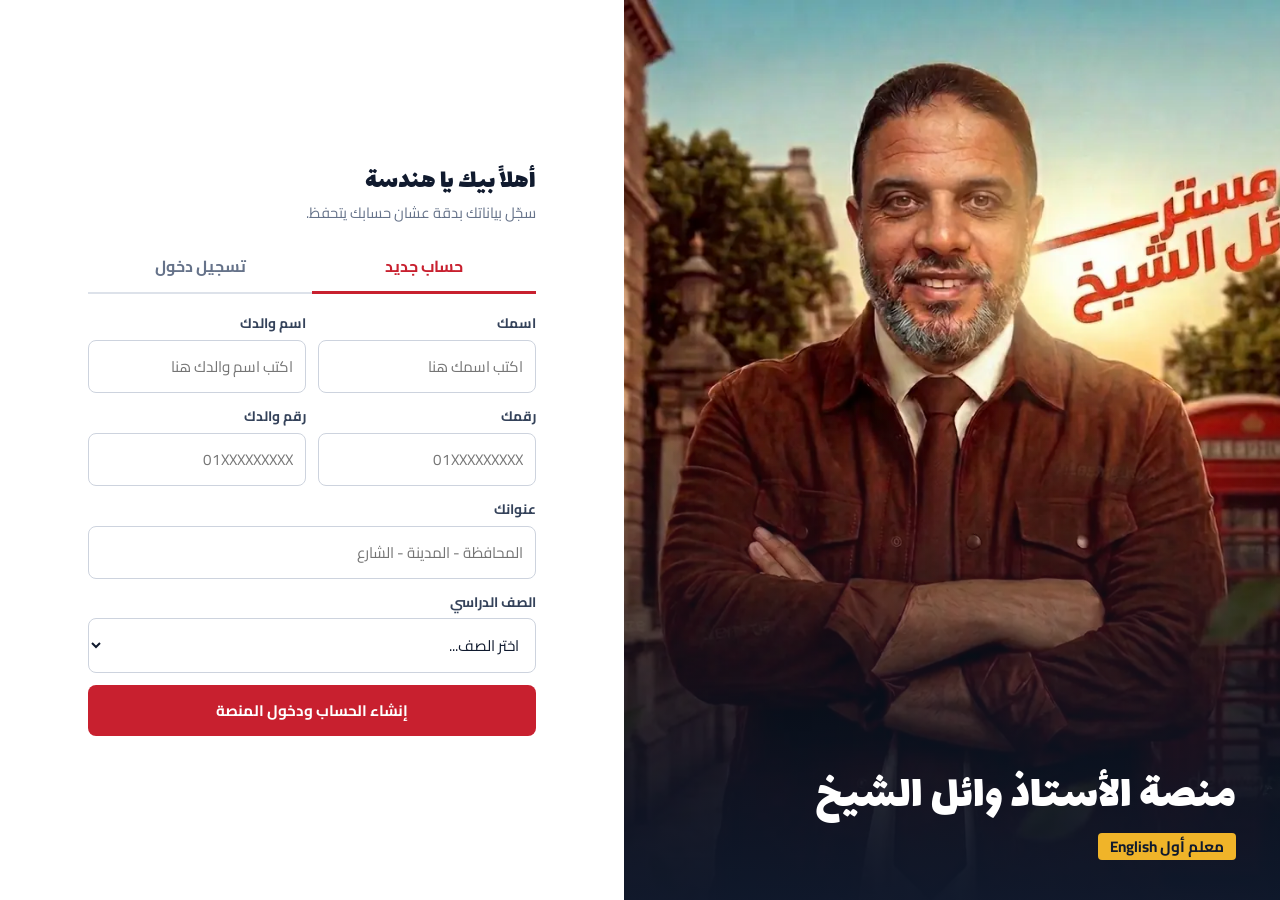
<file: lectures.html>
<!DOCTYPE html>
<html lang="ar" dir="rtl">
<head>
<meta charset="UTF-8">
<meta name="viewport" content="width=device-width, initial-scale=1.0">
<title>محتوى الكورس</title>
<link rel="preconnect" href="https://fonts.googleapis.com">
<link rel="preconnect" href="https://fonts.gstatic.com" crossorigin>
<link href="https://fonts.googleapis.com/css2?family=Cairo:wght@400;600;700;800&family=Lalezar&display=swap" rel="stylesheet">
<link rel="stylesheet" href="theme.css">
</head>
<body>
<header class="bar"><div class="bar-in">
  <a href="home.html" class="back-btn"><svg class="i"><use href="#i-arrow"/></svg>رجوع</a>
  <h1 id="pageTitle">محتوى الكورس</h1>
</div></header>

<main class="page">
  <div id="lecturesContainer"><div class="state-box">جاري التحميل...</div></div>
</main>

<div class="modal-overlay" id="confirmModal">
  <div class="modal-box">
    <div class="modal-title" id="modalTitle">تأكيد</div>
    <div class="modal-message" id="modalMessage"></div>
    <div class="modal-buttons">
      <button class="modal-btn cancel" onclick="closeModal()">إلغاء</button>
      <button class="modal-btn confirm" onclick="modalConfirm()">تأكيد</button>
    </div>
  </div>
</div>

<script src="config.js"></script>
<script src="icons.js"></script>
<script src="api.js"></script>
<script>
const courseId = new URLSearchParams(location.search).get('course') || '';
const KIND = { quiz: ['كويز', 'pen', 'homework', 'btn-homework'], homework: ['واجب', 'file', 'homework', 'btn-homework'], exam: ['امتحان', 'pen', 'exam', 'btn-exam'] };
let lessons = [], modalCallback = null;

function showModal(title, message, onConfirm) {
  document.getElementById('modalTitle').textContent = title;
  document.getElementById('modalMessage').innerHTML = message;
  modalCallback = onConfirm;
  document.getElementById('confirmModal').classList.add('active');
}
function closeModal() { document.getElementById('confirmModal').classList.remove('active'); modalCallback = null; }
function modalConfirm() { const cb = modalCallback; closeModal(); if (cb) cb(); }
document.getElementById('confirmModal').addEventListener('click', function (e) { if (e.target === this) closeModal(); });

function quizSection(l, q) {
  const k = KIND[q.kind] || KIND.quiz;
  const done = q.status === 'submitted';
  const score = done && q.percent !== undefined ? ' — ' + q.score + '/' + q.total : '';
  const label = done ? 'تم التسليم' + score : (q.status === 'started' ? 'كمّل ' + k[0] : 'ابدأ ' + k[0]);
  const info = (q.timeLimit ? q.timeLimit + ' دقيقة • ' : '') + q.questionsCount + ' سؤال';
  return `
    <div class="section" id="section-q-${Platform.esc(q.id)}">
      <div class="section-header" onclick="this.parentNode.classList.toggle('open')">
        <div class="section-title"><div class="section-icon ${k[2]}">${icon(k[1])}</div><span>${Platform.esc(q.title)}</span></div>
        <div class="section-right">
          ${done ? '<span class="section-status status-done">تم</span>' : '<span class="section-status status-pending">لم يُسلَّم</span>'}
          <div class="section-toggle">${icon('down')}</div>
        </div>
      </div>
      <div class="section-body">
        <div class="item-row">
          <div class="item-title">${k[0]} • ${info}</div>
          <button class="action-btn ${k[3]} ${done ? 'done' : ''}" ${(!l.unlocked || done || !q.questionsCount) ? 'disabled' : ''} onclick="confirmQuiz('${Platform.esc(q.id)}', '${Platform.esc(l.id)}')">${label}</button>
        </div>
      </div>
    </div>`;
}

function render() {
  const box = document.getElementById('lecturesContainer');
  if (!lessons.length) { box.innerHTML = '<div class="state-box">لسه مفيش محاضرات في الكورس ده.<br>هتظهر هنا أول ما المدرس يضيفها.</div>'; return; }
  box.innerHTML = lessons.map((l, i) => {
    const cls = l.completed ? 'completed' : (!l.unlocked ? 'locked' : 'active');
    const badge = l.completed ? '<span class="chip ok">مكتملة</span>' : (!l.unlocked ? '<span class="chip gray">مقفلة</span>' : '<span class="chip red">متاحة</span>');
    return `
      <div class="lecture-card ${cls}" id="lecture-${Platform.esc(l.id)}">
        <div class="lecture-header" onclick="toggleLecture('${Platform.esc(l.id)}')">
          <div class="lecture-number">${l.completed ? icon('check') : (!l.unlocked ? icon('lock') : i + 1)}</div>
          <div class="lecture-info"><h2>${Platform.esc(l.title)}</h2><p>${Platform.esc(l.topics)}</p></div>
          <div class="lecture-side">${badge}<span class="toggle-btn">${icon('down')}</span></div>
        </div>
        <div class="lecture-content">
          ${!l.unlocked ? '<div class="warning-msg">لازم تخلّص الواجب والامتحانات بتاعة المحاضرة اللي قبلها</div>' : ''}
          <div class="section open">
            <div class="section-header" onclick="this.parentNode.classList.toggle('open')">
              <div class="section-title"><div class="section-icon">${icon('play')}</div><span>جزء الشرح</span></div>
              <div class="section-right">${l.watched ? '<span class="section-status status-done">شاهدت</span>' : ''}<div class="section-toggle">${icon('down')}</div></div>
            </div>
            <div class="section-body">
              <div class="item-row">
                <div class="item-title">${Platform.esc(l.title)}</div>
                <button class="action-btn btn-video" ${(!l.unlocked || !l.hasVideo) ? 'disabled' : ''} onclick="location.href='lesson.html?id=${encodeURIComponent(l.id)}'">${l.hasVideo ? 'مشاهدة المحاضرة' : 'الفيديو لسه مش مرفوع'}</button>
              </div>
            </div>
          </div>
          ${l.quizzes.map(q => quizSection(l, q)).join('')}
        </div>
      </div>`;
  }).join('');
  const first = lessons.find(l => l.unlocked && !l.completed) || lessons[lessons.length - 1];
  if (first) document.getElementById('lecture-' + first.id).classList.add('open');
}

function toggleLecture(id) {
  const l = lessons.find(x => x.id === id);
  if (!l.unlocked) { alert('لازم تخلّص الواجب والامتحانات بتاعة المحاضرة اللي قبلها الأول'); return; }
  document.getElementById('lecture-' + id).classList.toggle('open');
}

function confirmQuiz(quizId, lessonId) {
  const l = lessons.find(x => x.id === lessonId); const q = l.quizzes.find(x => x.id === quizId);
  const k = KIND[q.kind] || KIND.quiz;
  const timeMsg = q.timeLimit && q.status !== 'started' ? `<br>مدة ${k[0]}: <b>${q.timeLimit} دقيقة</b> والعداد بيبدأ أول ما تدخل ومبيقفش.` : '';
  showModal('تأكيد البدء', `هل أنت متأكد إنك عايز تبدأ <strong>${Platform.esc(q.title)}</strong>؟ تقدر تسلّمه مرة واحدة بس.${timeMsg}`, () => { location.href = 'quiz.html?id=' + encodeURIComponent(quizId); });
}

async function init() {
  if (!Platform.getCode()) { location.href = 'index.html'; return; }
  try {
    const r = await Platform.call('course', { courseId: courseId });
    document.getElementById('pageTitle').textContent = r.course.title;
    lessons = r.lessons; render();
  } catch (e) {
    if (e.code === 'NO_SUB') { location.replace('subscribe.html?course=' + encodeURIComponent(courseId)); return; }
    document.getElementById('lecturesContainer').innerHTML = '<div class="state-box">' + Platform.esc(e.message) + '<br><br><a class="btn ink" href="home.html">الرئيسية</a></div>';
  }
}
window.addEventListener('pageshow', e => { if (e.persisted) init(); });
init();
</script>
</body>
</html>
</file>
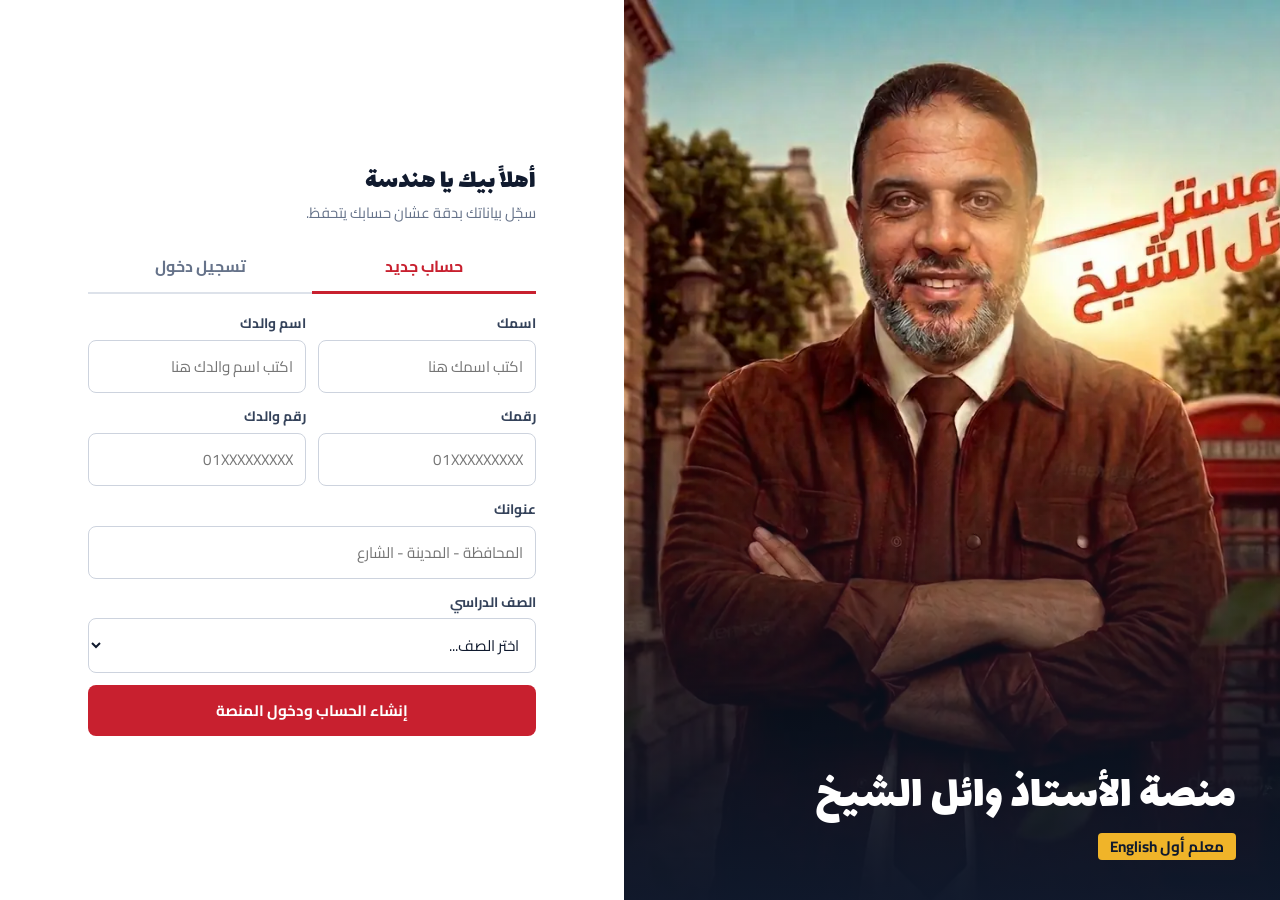
<file: lesson.html>
<!DOCTYPE html>
<html lang="ar" dir="rtl">
<head>
<meta charset="UTF-8">
<meta name="viewport" content="width=device-width, initial-scale=1.0">
<title>المحاضرة</title>
<link rel="preconnect" href="https://fonts.googleapis.com">
<link rel="preconnect" href="https://fonts.gstatic.com" crossorigin>
<link href="https://fonts.googleapis.com/css2?family=Cairo:wght@400;600;700;800&family=Lalezar&display=swap" rel="stylesheet">
<link rel="stylesheet" href="theme.css">
<style>.link-box a{color:#fff;font-weight:800;border:1.5px solid #fff;border-radius:8px;padding:10px 20px;text-decoration:none}.item-row+.item-row{margin-top:0}</style>
</head>
<body>
<header class="bar"><div class="bar-in">
  <a href="#" class="back-btn" id="backBtn"><svg class="i"><use href="#i-arrow"/></svg>رجوع</a>
  <h1 id="courseName"></h1>
</div></header>

<main class="page">
  <div id="content"><div class="state-box">جاري التحميل...</div></div>
</main>

<script src="config.js"></script>
<script src="icons.js"></script>
<script src="api.js"></script>
<script>
const lessonId = new URLSearchParams(location.search).get('id') || '';
const KIND = { quiz: ['كويز', 'btn-homework'], homework: ['واجب', 'btn-homework'], exam: ['امتحان', 'btn-exam'] };

function player(url) {
  const v = Platform.videoInfo(url);
  if (!v) return '<div class="video-frame"><div class="link-box">الفيديو لسه مش مرفوع</div></div>';
  if (v.type === 'iframe') return `<div class="video-frame"><iframe src="${Platform.esc(v.src)}" allow="accelerometer; autoplay; encrypted-media; gyroscope; picture-in-picture; fullscreen" allowfullscreen referrerpolicy="strict-origin-when-cross-origin"></iframe></div>`;
  if (v.type === 'video') return `<div class="video-frame"><video src="${Platform.esc(v.src)}" controls playsinline controlslist="nodownload"></video></div>`;
  return `<div class="video-frame"><div class="link-box"><a href="${Platform.esc(v.src)}" target="_blank" rel="noopener">افتح الفيديو</a></div></div>`;
}

function quizRow(q) {
  const k = KIND[q.kind] || KIND.quiz;
  const done = q.status === 'submitted';
  const score = done && q.percent !== undefined ? ' — ' + q.score + '/' + q.total : '';
  const label = done ? 'تم التسليم' + score : (q.status === 'started' ? 'كمّل ' + k[0] : 'ابدأ ' + k[0]);
  return `<div class="item-row">
    <div class="item-title">${Platform.esc(q.title)} <small style="color:var(--mute)">(${k[0]}${q.timeLimit ? ' • ' + q.timeLimit + ' دقيقة' : ''} • ${q.questionsCount} سؤال)</small></div>
    <button class="action-btn ${k[1]} ${done ? 'done' : ''}" ${(done || !q.questionsCount) ? 'disabled' : ''} onclick="location.href='quiz.html?id=${encodeURIComponent(q.id)}'">${label}</button>
  </div>`;
}

async function init() {
  if (!Platform.getCode()) { location.href = 'index.html'; return; }
  try {
    const r = await Platform.call('lesson', { lessonId: lessonId });
    document.getElementById('backBtn').href = 'lectures.html?course=' + encodeURIComponent(r.course.id);
    document.getElementById('courseName').textContent = r.course.title;
    document.title = r.lesson.title + ' - منصة الأستاذ وائل الشيخ';
    document.getElementById('content').innerHTML =
      player(r.lesson.videoUrl) +
      `<h2 class="lesson-title">${Platform.esc(r.lesson.title)}</h2><div class="lesson-topics">${Platform.esc(r.lesson.topics)}</div>` +
      (r.quizzes.length ? `<section class="panel"><h3>الواجب والامتحانات</h3>${r.quizzes.map(quizRow).join('')}</section>` : '');
  } catch (e) {
    document.getElementById('backBtn').href = 'home.html';
    document.getElementById('content').innerHTML = '<div class="state-box">' + Platform.esc(e.message) + '</div>';
  }
}
window.addEventListener('pageshow', e => { if (e.persisted) init(); });
init();
</script>
</body>
</html>
</file>
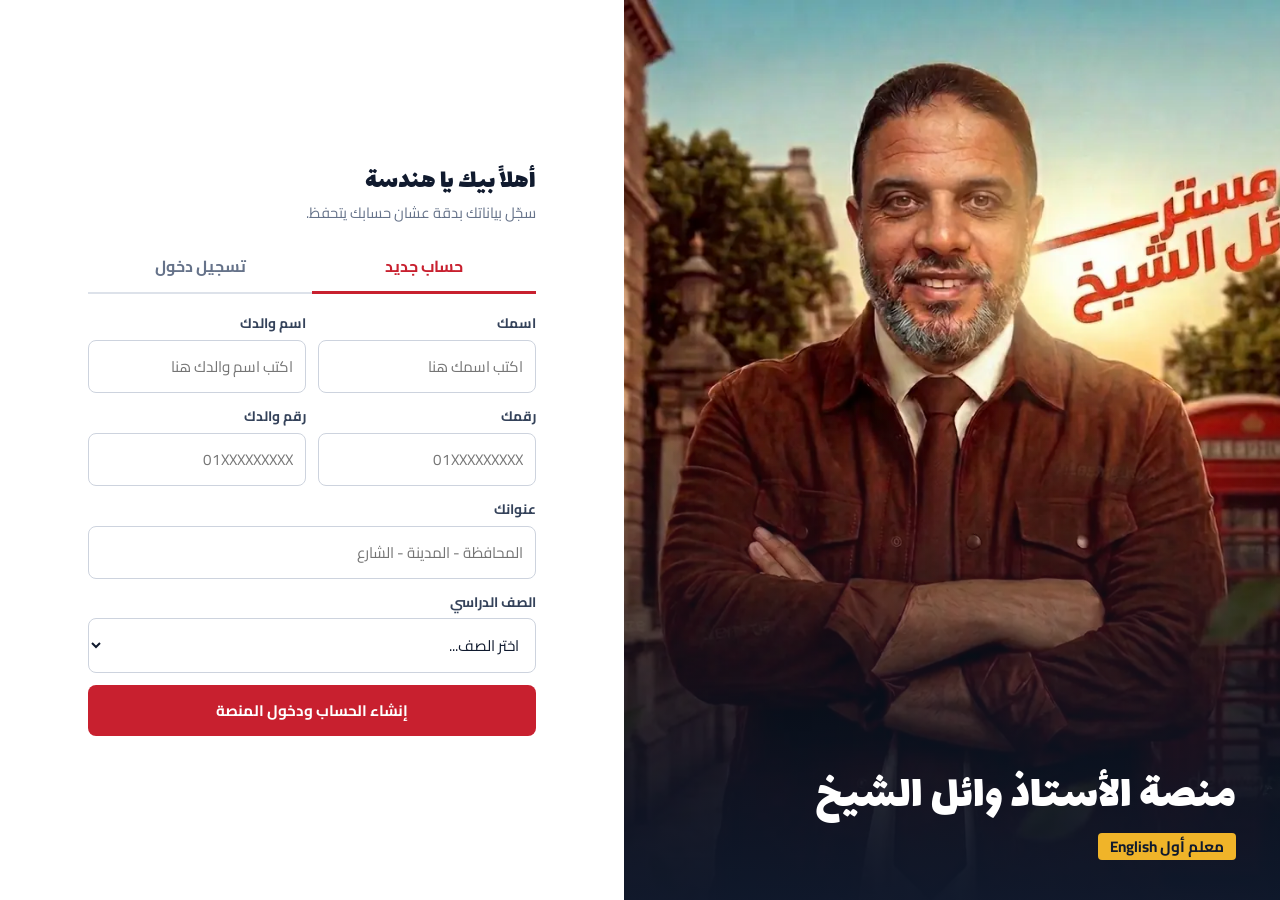
<file: profile.html>
<!DOCTYPE html>
<html lang="ar" dir="rtl">
<head>
<meta charset="UTF-8">
<meta name="viewport" content="width=device-width, initial-scale=1.0">
<title>الملف الشخصي</title>
<link rel="preconnect" href="https://fonts.googleapis.com">
<link rel="preconnect" href="https://fonts.gstatic.com" crossorigin>
<link href="https://fonts.googleapis.com/css2?family=Cairo:wght@400;600;700;800&family=Lalezar&display=swap" rel="stylesheet">
<link rel="stylesheet" href="theme.css">
<style>
/* بطاقة الطالب */
.idcard{background:var(--ink);color:#fff;border-radius:14px;overflow:hidden;position:relative;margin-bottom:16px}
.idcard::before{content:"";display:block;height:8px;background:repeating-linear-gradient(135deg,var(--red) 0 14px,#fff 14px 20px,var(--ink) 20px 34px)}
.idcard-in{display:flex;gap:16px;align-items:center;padding:18px 18px 20px}
.avatar{width:72px;height:72px;border-radius:12px;background:var(--gold);color:var(--ink);font-family:var(--display);font-size:2.4rem;display:flex;align-items:center;justify-content:center;flex:none;line-height:1}
.idtxt{min-width:0;flex:1}
.student-name{font-family:var(--display);font-size:1.7rem;line-height:1.3;overflow-wrap:anywhere}
.grade-line{color:#b9c3d6;font-weight:600;font-size:.92rem}
.codetag{display:inline-block;margin-top:8px;direction:ltr;font-family:'Courier New',monospace;font-weight:800;letter-spacing:1.5px;font-size:1.02rem;border:1.5px dashed rgba(255,255,255,.5);border-radius:6px;padding:2px 12px;user-select:all}
.idfoot{display:flex;border-top:1px solid rgba(255,255,255,.14)}
.idfoot div{flex:1;text-align:center;padding:11px 6px}
.idfoot div+div{border-right:1px solid rgba(255,255,255,.14)}
.idfoot b{display:block;font-family:var(--display);font-weight:400;font-size:1.6rem;line-height:1.2;color:var(--gold)}
.idfoot span{font-size:.78rem;color:#b9c3d6;font-weight:600}

.block{background:var(--paper);border:1px solid var(--line);border-radius:12px;margin-bottom:16px;overflow:hidden}
.block h3{font-family:var(--display);font-weight:400;font-size:1.2rem;padding:12px 16px;border-bottom:1px solid var(--line2)}
.rows{background-image:var(--ruled);background-position:0 8px}
.row{display:flex;gap:12px;justify-content:space-between;align-items:baseline;padding:0 16px;min-height:48px;line-height:48px;border-bottom:1px solid var(--line2)}
.row:last-child{border-bottom:0}
.row .k{color:var(--mute);font-weight:600;font-size:.88rem;flex:none}
.row .v{font-weight:700;text-align:left;overflow-wrap:anywhere;line-height:1.5;padding:9px 0}
.row .v.num{direction:ltr}
.sub{display:flex;align-items:center;gap:12px;padding:12px 16px;border-bottom:1px solid var(--line2)}
.sub:last-child{border-bottom:0}
.sub .dot{width:34px;height:34px;border-radius:8px;background:var(--ok-soft);color:var(--ok);display:flex;align-items:center;justify-content:center;flex:none}
.sub .t{font-weight:700;flex:1}
.sub small{display:block;color:var(--mute);font-weight:600;font-size:.8rem}
.empty{padding:20px 16px;color:var(--mute);text-align:center}
.empty a{color:var(--red);font-weight:700}
.acts{display:flex;gap:10px}
.acts .btn{flex:1}
</style>
</head>
<body>
<header class="bar"><div class="bar-in">
  <a href="home.html" class="back-btn"><svg class="i"><use href="#i-arrow"/></svg>رجوع</a>
  <h1>الملف الشخصي</h1>
</div></header>

<main class="page">
  <section class="idcard">
    <div class="idcard-in">
      <div class="avatar" id="avatar">؟</div>
      <div class="idtxt">
        <div class="student-name" id="studentName">جاري التحميل...</div>
        <div class="grade-line" id="gradeLine"></div>
        <span class="codetag" id="studentCode">---</span>
      </div>
    </div>
    <div class="idfoot">
      <div><b id="watched">0</b><span>محاضرة شاهدتها</span></div>
      <div><b id="examsTaken">0</b><span>امتحان محلول</span></div>
    </div>
  </section>

  <section class="block">
    <h3>بياناتي</h3>
    <div class="rows">
      <div class="row"><span class="k">اسم ولي الأمر</span><span class="v" id="fName">---</span></div>
      <div class="row"><span class="k">الصف الدراسي</span><span class="v" id="grade">---</span></div>
      <div class="row"><span class="k">رقم الطالب</span><span class="v num" id="sPhone">---</span></div>
      <div class="row"><span class="k">رقم ولي الأمر</span><span class="v num" id="fPhone">---</span></div>
      <div class="row"><span class="k">العنوان</span><span class="v" id="address">---</span></div>
    </div>
  </section>

  <section class="block">
    <h3>اشتراكاتي</h3>
    <div id="subs"><div class="empty">جاري التحقق...</div></div>
  </section>

  <div class="acts">
    <a class="btn ink" href="home.html">الصفحة الرئيسية</a>
    <button class="btn line" onclick="if(confirm('هل تريد تسجيل الخروج؟'))Platform.logout()">تسجيل الخروج</button>
  </div>
</main>

<script src="config.js"></script>
<script src="icons.js"></script>
<script src="api.js"></script>
<script>
const $ = id => document.getElementById(id);
window.addEventListener('DOMContentLoaded', async () => {
  if (!Platform.getCode()) { window.location.href = 'index.html'; return; }
  let r;
  try { r = await Platform.call('me'); }
  catch (e) { $('studentName').textContent = e.message; return; }

  const u = r.student;
  $('studentName').textContent = u.name;
  $('avatar').textContent = (u.name || '؟').trim().charAt(0);
  $('studentCode').textContent = u.code;
  $('gradeLine').textContent = 'الصف ' + Platform.gradeName(u.grade);
  $('fName').textContent = u.fatherName;
  $('sPhone').textContent = u.phone;
  $('fPhone').textContent = u.fatherPhone;
  $('address').textContent = u.address;
  $('grade').textContent = Platform.gradeName(u.grade);
  $('watched').textContent = r.stats.watchedLessons;
  $('examsTaken').textContent = r.stats.quizzesDone;

  const box = $('subs');
  if (r.subscriptions.length) {
    box.innerHTML = r.subscriptions.map(s => {
      let end = 'اشتراك مفتوح';
      if (s.endDate) { const d = new Date(s.endDate); if (!isNaN(d)) end = 'ينتهي ' + d.toLocaleDateString('ar-EG', { year: 'numeric', month: 'long', day: 'numeric' }); }
      return '<div class="sub"><span class="dot">' + icon('check') + '</span><div class="t">' + Platform.esc(s.title) + '<small>' + Platform.esc(end) + '</small></div><a class="chip ok" style="text-decoration:none" href="lectures.html?course=' + encodeURIComponent(s.courseId) + '">ادخل</a></div>';
    }).join('');
  } else {
    box.innerHTML = '<div class="empty">لسه مفيش اشتراك. <a href="home.html">اختار باقتك من الرئيسية</a></div>';
  }
});
</script>
</body>
</html>
</file>
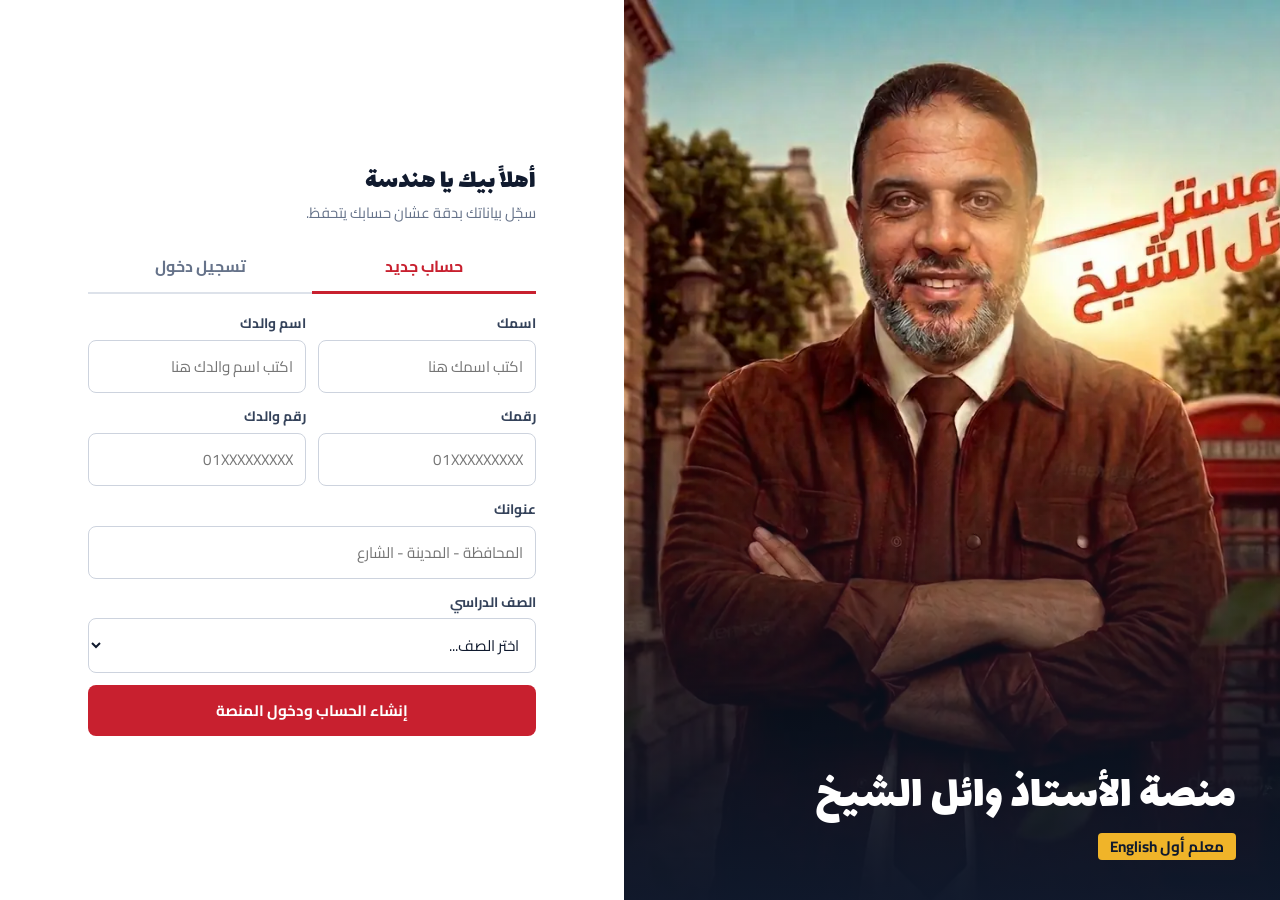
<file: quiz.html>
<!DOCTYPE html>
<html lang="ar" dir="rtl">
<head>
<meta charset="UTF-8">
<meta name="viewport" content="width=device-width, initial-scale=1.0">
<title>اختبار</title>
<link rel="preconnect" href="https://fonts.googleapis.com">
<link rel="preconnect" href="https://fonts.gstatic.com" crossorigin>
<link href="https://fonts.googleapis.com/css2?family=Cairo:wght@400;600;700;800&family=Lalezar&display=swap" rel="stylesheet">
<link rel="stylesheet" href="theme.css">
<style>
.qno{position:absolute;top:10px;right:10px;font-family:var(--display);font-size:1.1rem;color:var(--red);width:38px;text-align:center;line-height:1}
.question-image{min-height:96px}
.q-text{padding-top:16px;white-space:pre-wrap}
.done-note{font-weight:700;color:var(--ink2)}
.done-note b{color:var(--red);font-size:1.15rem}
</style>
</head>
<body>
<header class="bar"><div class="bar-in">
  <a href="#" class="back-btn" id="backBtn"><svg class="i"><use href="#i-arrow"/></svg>رجوع</a>
  <h1 id="quizBadge">...</h1>
</div></header>

<main class="page" id="quizContainer">
  <div id="stateBox" class="state-box">جاري التحميل...</div>

  <div id="quizBox" class="hide">
    <div class="quiz-bar-meta">
      <div class="progress-info">السؤال <span id="currentQ">1</span> من <span id="totalQ">0</span></div>
      <div class="timer hide" id="timer"><svg class="i"><use href="#i-clock"/></svg><span id="timerDisplay">0:00</span></div>
    </div>
    <div class="progress-bar-container"><div class="progress-bar-fill" id="progressFill" style="width:0%"></div></div>

    <div class="question-card">
      <div class="question-image" id="questionImage"></div>
      <div class="options-list" id="optionsList"></div>
    </div>

    <div class="nav-buttons">
      <button class="nav-btn prev" id="prevBtn" onclick="prevQuestion()" disabled>السابق</button>
      <button class="nav-btn next" id="nextBtn" onclick="nextQuestion()">التالي</button>
    </div>
    <button class="submit-btn" id="submitBtn" onclick="confirmSubmit()">تسليم</button>
  </div>
</main>

<div class="modal-overlay" id="confirmModal">
  <div class="modal-box">
    <div class="modal-title">تأكيد التسليم</div>
    <div class="modal-message" id="confirmMessage"></div>
    <div class="modal-buttons">
      <button class="modal-btn cancel" onclick="closeModal('confirmModal')">إلغاء</button>
      <button class="modal-btn confirm" id="confirmBtn" onclick="submitQuiz()">تأكيد التسليم</button>
    </div>
  </div>
</div>

<div class="modal-overlay" id="timeupModal">
  <div class="modal-box">
    <div class="modal-title">انتهى الوقت</div>
    <div class="modal-message"><strong>سيتم تسليم إجاباتك تلقائياً.</strong></div>
    <div class="modal-buttons"><button class="modal-btn confirm" onclick="submitQuiz(true)">حسناً</button></div>
  </div>
</div>

<div class="modal-overlay" id="resultModal">
  <div class="modal-box">
    <div class="modal-title" id="resultTitle">تم التسليم</div>
    <div class="modal-message" id="resultMsg"></div>
    <div class="modal-buttons"><button class="modal-btn confirm" onclick="goBack()">رجوع للمحاضرة</button></div>
  </div>
</div>

<script src="config.js"></script>
<script src="icons.js"></script>
<script src="api.js"></script>
<script>
const quizId = new URLSearchParams(location.search).get('id') || '';
const KIND_NAME = { quiz: 'الكويز', homework: 'الواجب', exam: 'الامتحان' };
let data = null, questions = [], answers = {}, current = 0, timeLeft = 0, timerInterval = null, finished = false, submitting = false;
let backUrl = 'home.html';
const $ = id => document.getElementById(id);

function goBack() { location.href = backUrl; }
function closeModal(id) { $(id).classList.remove('active'); }

function showState(html) { $('stateBox').style.display = 'block'; $('stateBox').innerHTML = html; $('quizBox').classList.add('hide'); }

function showResult(result, auto) {
  finished = true; clearInterval(timerInterval);
  closeModal('timeupModal'); closeModal('confirmModal');
  $('resultTitle').textContent = auto ? 'انتهى الوقت وتم التسليم' : 'تم التسليم بنجاح';
  $('resultMsg').innerHTML = result ? 'درجتك:<span class="result-score">' + result.score + ' من ' + result.total + '</span>(' + result.percent + '%)' : 'تم استلام إجاباتك. هيشوفها المدرس.';
  $('resultModal').classList.add('active');
}

async function init() {
  if (!Platform.getCode()) { location.href = 'index.html'; return; }
  try {
    data = await Platform.call('quiz', { quizId: quizId });
    backUrl = 'lesson.html?id=' + encodeURIComponent(data.lessonId);
    $('backBtn').href = backUrl;
    $('quizBadge').textContent = data.quiz.title;
    document.title = data.quiz.title + ' - منصة الأستاذ وائل الشيخ';
    if (data.submitted) {
      const r = data.result;
      showState('<div class="done-note">' + Platform.esc(KIND_NAME[data.quiz.kind] || 'الامتحان') + ' اتسلّم قبل كده.' + (r ? '<br>درجتك: <b>' + r.score + ' من ' + r.total + ' (' + r.percent + '%)</b>' : '') + '</div><br><a class="btn ink" href="' + backUrl + '">رجوع للمحاضرة</a>');
      return;
    }
    questions = data.questions;
    $('stateBox').style.display = 'none';
    $('quizBox').classList.remove('hide');
    $('totalQ').textContent = questions.length;
    $('submitBtn').textContent = 'تسليم ' + (KIND_NAME[data.quiz.kind] || 'الامتحان');
    if (data.quiz.timeLimit > 0) {
      const used = (Date.parse(data.serverNow) - Date.parse(data.startedAt)) / 1000;
      timeLeft = Math.max(0, Math.round(data.quiz.timeLimit * 60 - used));
      $('timer').classList.remove('hide');
      startTimer();
    }
    renderQuestion();
  } catch (e) {
    showState(Platform.esc(e.message) + '<br><br><a class="btn ink" href="' + backUrl + '">رجوع</a>');
    if (e.code === 'NO_SUB' || e.code === 'LOCKED' || e.code === 'NOT_FOUND') $('backBtn').href = 'home.html';
  }
}

function renderQuestion() {
  const q = questions[current];
  const img = q.imageUrl ? '<img class="q-img" alt="" src="' + Platform.esc(q.imageUrl) + '">' : '';
  $('questionImage').innerHTML = '<span class="qno">' + (current + 1) + '</span>' +
    (img ? '<div style="padding-top:14px">' + img + '</div>' : '') +
    '<div class="q-text" dir="auto">' + Platform.esc(q.text) + '</div>';
  const letters = ['أ', 'ب', 'ج', 'د', 'هـ', 'و'];
  $('optionsList').innerHTML = q.options.map((opt, i) =>
    '<div class="option-item ' + (answers[q.id] === i ? 'selected' : '') + '" onclick="selectOption(' + i + ')"><div class="option-letter">' + letters[i] + '</div><div class="option-text" dir="auto">' + Platform.esc(opt) + '</div></div>').join('');
  $('currentQ').textContent = current + 1;
  $('progressFill').style.width = ((current + 1) / questions.length * 100) + '%';
  $('prevBtn').disabled = current === 0;
  $('nextBtn').textContent = current === questions.length - 1 ? 'الأخير' : 'التالي';
  $('nextBtn').disabled = current === questions.length - 1;
}
function selectOption(i) { if (finished) return; answers[questions[current].id] = i; renderQuestion(); }
function nextQuestion() { if (current < questions.length - 1) { current++; renderQuestion(); } }
function prevQuestion() { if (current > 0) { current--; renderQuestion(); } }

function fmt() { const m = Math.floor(timeLeft / 60), s = timeLeft % 60; $('timerDisplay').textContent = m + ':' + String(s).padStart(2, '0'); }
function startTimer() {
  fmt();
  if (timeLeft <= 0) { timeUp(); return; }
  timerInterval = setInterval(() => {
    timeLeft--; fmt();
    if (timeLeft <= 10) $('timer').classList.add('danger');
    if (timeLeft <= 0) { clearInterval(timerInterval); timeUp(); }
  }, 1000);
}
function timeUp() { if (finished) return; $('timeupModal').classList.add('active'); }

function confirmSubmit() {
  const unanswered = questions.filter(q => answers[q.id] === undefined).length;
  $('confirmMessage').innerHTML = unanswered > 0
    ? 'لديك <strong>' + unanswered + ' سؤال</strong> لم تُجب عليه بعد.<br><br>هل أنت متأكد من التسليم؟'
    : 'هل أنت متأكد من التسليم؟ مش هتقدر تعدّل بعد كده.';
  $('confirmModal').classList.add('active');
}

async function submitQuiz(auto) {
  if (submitting || finished) return;
  submitting = true; clearInterval(timerInterval);
  const btn = $('confirmBtn'); btn.disabled = true; btn.textContent = 'جاري التسليم...';
  try {
    const r = await Platform.call('submitQuiz', { quizId: quizId, answers: answers });
    showResult(r.result, auto === true);
  } catch (e) {
    submitting = false; btn.disabled = false; btn.textContent = 'تأكيد التسليم';
    if (e.code === 'DUPLICATE') { showResult(null, false); return; }
    alert(e.message + '\nجرّب تسلّم تاني.');
  }
}

window.addEventListener('beforeunload', function (e) { if (data && !data.submitted && !finished) { e.preventDefault(); e.returnValue = ''; } });
init();
</script>
</body>
</html>
</file>
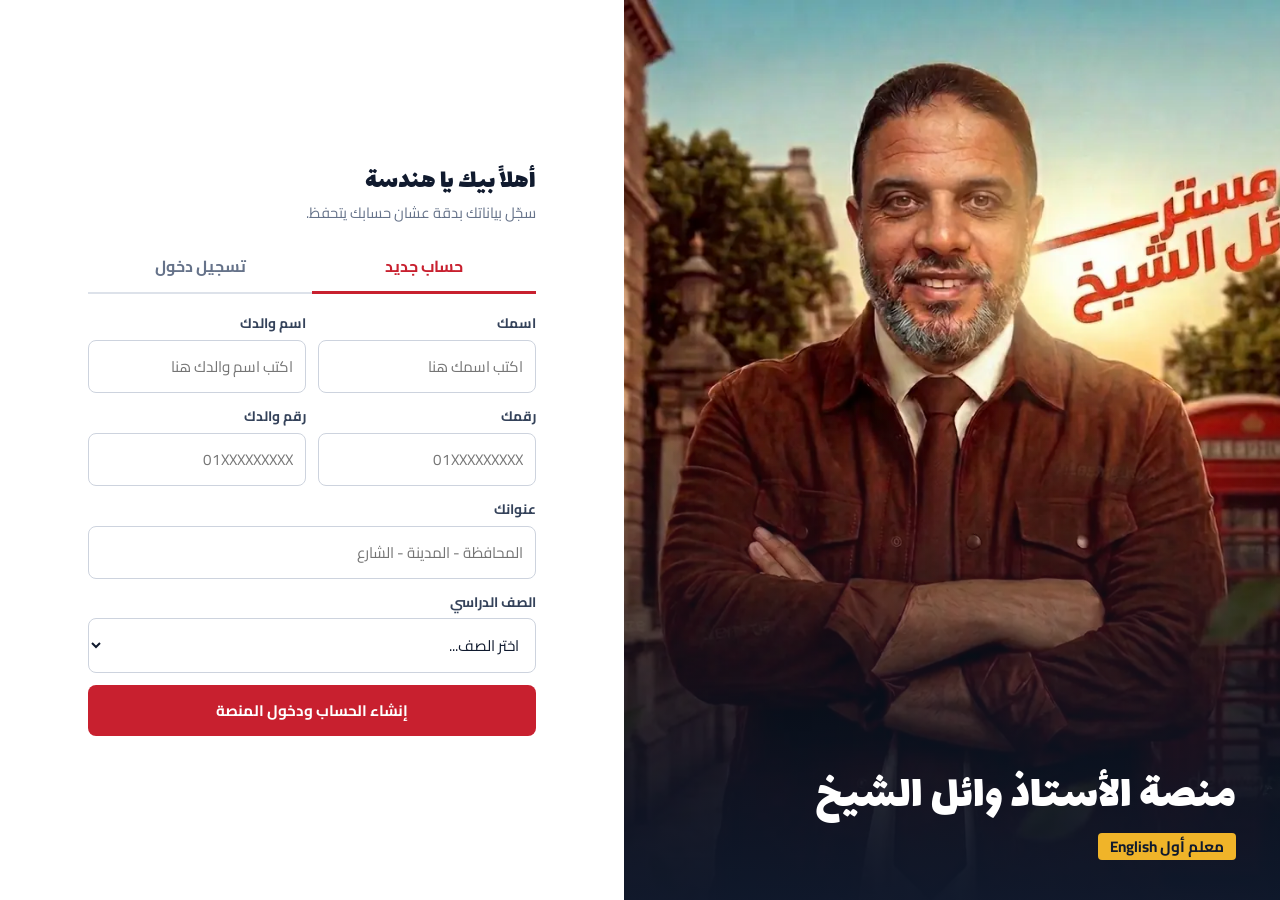
<file: subscribe.html>
<!DOCTYPE html>
<html lang="ar" dir="rtl">
<head>
<meta charset="UTF-8">
<meta name="viewport" content="width=device-width, initial-scale=1.0">
<title>الاشتراك في الباقة</title>
<link rel="preconnect" href="https://fonts.googleapis.com">
<link rel="preconnect" href="https://fonts.gstatic.com" crossorigin>
<link href="https://fonts.googleapis.com/css2?family=Cairo:wght@400;600;700;800&family=Lalezar&display=swap" rel="stylesheet">
<link rel="stylesheet" href="theme.css">
<style>
.banner{height:150px;background:var(--ink) url(subscribe.webp) center/cover;border-radius:12px;margin-bottom:16px}
.head{display:flex;align-items:flex-end;justify-content:space-between;gap:12px;margin-bottom:16px;flex-wrap:wrap}
.head h2{font-family:var(--display);font-weight:400;font-size:1.7rem;line-height:1.3}
.price-pill{background:var(--ink);color:#fff;padding:3px 14px;border-radius:6px;font-weight:700;font-size:.9rem}
.price-pill:empty{display:none}
.cash{background:var(--paper);border:1px solid var(--line);border-radius:12px;padding:16px;margin-bottom:14px;display:flex;align-items:center;gap:12px;flex-wrap:wrap;border-right:5px solid var(--red)}
.cash .lb{font-weight:700;color:var(--mute);font-size:.88rem;width:100%}
.cash .num{font-family:'Courier New',monospace;font-weight:800;font-size:1.6rem;letter-spacing:1.5px;direction:ltr;flex:1;min-width:150px;text-align:right}
.copy-btn{display:inline-flex;align-items:center;gap:6px;border:1.5px solid var(--ink);background:#fff;border-radius:8px;padding:7px 14px;font-weight:700;font-size:.88rem}
.copy-btn:hover{background:var(--ink);color:#fff}
.steps{background:var(--paper);border:1px solid var(--line);border-radius:12px;padding:6px 16px;margin-bottom:14px}
.steps h3{font-family:var(--display);font-weight:400;font-size:1.2rem;padding:8px 0 4px}
.step{display:flex;gap:12px;align-items:flex-start;padding:9px 0;border-top:1px dashed var(--line)}
.step:first-of-type{border-top:0}
.step .n{width:26px;height:26px;border-radius:50%;background:var(--red);color:#fff;font-weight:800;font-size:.85rem;display:flex;align-items:center;justify-content:center;flex:none;margin-top:1px}
.step .t{font-size:.93rem;color:var(--ink2);line-height:1.7}
.formcard{background:var(--paper);border:1px solid var(--line);border-radius:12px;padding:16px}
@media(min-width:700px){.banner{height:190px}}
</style>
</head>
<body>
<header class="bar"><div class="bar-in">
  <a class="back-btn" href="home.html"><svg class="i"><use href="#i-arrow"/></svg>رجوع</a>
  <h1>الاشتراك في الباقة</h1>
</div></header>

<main class="page">
  <div class="banner"></div>
  <div class="head"><h2 id="courseTitle">الاشتراك في الباقة</h2><span class="price-pill" id="coursePrice"></span></div>

  <div id="stateBox"></div>

  <div id="formBox" class="hide">
    <div class="cash">
      <div class="lb">حوّل على فودافون كاش</div>
      <div class="num" id="vodafoneNum">---</div>
      <button class="copy-btn" onclick="copyNumber()">نسخ الرقم</button>
    </div>

    <div class="steps">
      <h3>خطوات الاشتراك</h3>
      <div class="step"><span class="n">1</span><span class="t">حوّل مبلغ الاشتراك على الرقم أعلاه.</span></div>
      <div class="step"><span class="n">2</span><span class="t">اكتب الرقم اللي حوّلت منه ورقم العملية (لو ظهرلك).</span></div>
      <div class="step"><span class="n">3</span><span class="t">اضغط «إرسال طلب التفعيل».</span></div>
      <div class="step"><span class="n">4</span><span class="t">بعد مراجعة التحويل هيتفعل اشتراكك وهيوصلك إشعار.</span></div>
    </div>

    <div class="formcard">
      <div class="field"><label>الرقم اللي حوّلت منه</label><input type="tel" class="ltr" id="senderPhone" placeholder="01XXXXXXXXX" maxlength="11" autocomplete="off"></div>
      <div class="field"><label>رقم العملية (اختياري)</label><input type="text" id="refNo" placeholder="رقم العملية من رسالة فودافون كاش" maxlength="60" autocomplete="off"><small>بيساعدنا نراجع التحويل أسرع</small></div>
      <button class="btn block" id="sendBtn" onclick="sendRequest()">إرسال طلب التفعيل</button>
    </div>
  </div>
  <div id="subMsg" class="msg-box"></div>
</main>

<script src="config.js"></script>
<script src="icons.js"></script>
<script src="api.js"></script>
<script>
const courseId = new URLSearchParams(location.search).get('course') || '';
let settings = {}, course = null;

function showMsg(text, type) {
  const m = document.getElementById('subMsg');
  m.className = 'msg-box ' + type; m.textContent = text;
}

function copyNumber() {
  const num = document.getElementById('vodafoneNum').textContent;
  const btn = document.querySelector('.copy-btn');
  const done = () => { btn.textContent = 'تم النسخ'; setTimeout(() => { btn.textContent = 'نسخ الرقم'; }, 2000); };
  if (navigator.clipboard) navigator.clipboard.writeText(num).then(done).catch(() => {});
}

async function init() {
  if (!Platform.getCode()) { location.href = 'index.html'; return; }
  try {
    const r = await Platform.call('home');
    settings = r.settings || {};
    course = (r.courses || []).find(c => c.id === courseId);
    if (!course) { document.getElementById('stateBox').innerHTML = '<div class="status-card rejected">الباقة دي مش متاحة. ارجع للرئيسية واختار باقة.</div>'; return; }
    document.getElementById('courseTitle').textContent = course.title;
    document.getElementById('coursePrice').textContent = 'المبلغ المطلوب: ' + course.price + ' جنيه';
    document.getElementById('vodafoneNum').textContent = settings.vodafoneNumber || '---';
    if (course.status === 'active') { location.replace('lectures.html?course=' + encodeURIComponent(course.id)); return; }
    if (course.status === 'pending') {
      document.getElementById('stateBox').innerHTML = '<div class="status-card pending">طلبك قيد المراجعة<br><small>هيتفعل اشتراكك بمجرد التأكد من التحويل، وهيوصلك إشعار. لو اتأخر كلّمنا على ' + Platform.esc(settings.supportNumber || '') + '</small></div>';
      return;
    }
    if (course.status === 'rejected') {
      document.getElementById('stateBox').innerHTML = '<div class="status-card rejected">تعذر تفعيل طلبك السابق. راجع الإشعارات في الصفحة الرئيسية، ولو حوّلت فعلاً ابعت الطلب تاني بالبيانات الصحيحة.</div>';
    }
    document.getElementById('formBox').classList.remove('hide');
  } catch (e) { showMsg(e.message, 'error'); }
}

async function sendRequest() {
  const phone = document.getElementById('senderPhone').value.replace(/\s+/g, '');
  if (!/^01[0125][0-9]{8}$/.test(phone)) { showMsg('اكتب الرقم اللي حوّلت منه (11 رقم يبدأ بـ 01)', 'error'); return; }
  await Platform.busy(document.getElementById('sendBtn'), async () => {
    try {
      const r = await Platform.call('requestSub', { courseId: courseId, senderPhone: phone, ref: document.getElementById('refNo').value.trim() });
      document.getElementById('formBox').classList.add('hide');
      document.getElementById('stateBox').innerHTML = '<div class="status-card pending">' + Platform.esc(r.message) + '</div>';
      document.getElementById('subMsg').className = 'msg-box';
    } catch (e) { showMsg(e.message, 'error'); }
  });
}

init();
</script>
</body>
</html>
</file>
<file: theme.css>
/* ============================================================
   منصة الأستاذ وائل الشيخ — الشكل العام (مشترك بين كل الصفحات)
   الفكرة: كراسة إنجليزي — خطوط مسطرة، هامش أحمر، وحبر كحلي.
   ============================================================ */
:root{
  --ink:#101a2e; --ink2:#34425a; --mute:#66738a;
  --line:#dde2ea; --line2:#eceff4;
  --bg:#f3f4f7; --paper:#fff;
  --red:#c8202f; --red-d:#a31925; --red-soft:#fbeaec;
  --gold:#f0b429; --ok:#1b7f4b; --ok-soft:#e8f5ed; --warn:#8a5a00; --warn-soft:#fdf3dc; --bad:#b42318;
  --display:'Lalezar','Cairo',sans-serif;
  --ruled:repeating-linear-gradient(to bottom,transparent 0,transparent 31px,#e6ebf4 31px,#e6ebf4 32px);
}
*{box-sizing:border-box;margin:0;padding:0}
html{-webkit-text-size-adjust:100%}
body{font-family:'Cairo',system-ui,sans-serif;background:var(--bg);color:var(--ink);line-height:1.65;font-size:16px;min-height:100vh;-webkit-font-smoothing:antialiased}
img{max-width:100%;display:block}
a{color:inherit}
button{font-family:inherit;cursor:pointer}
input,select,textarea{font-family:inherit}
:focus-visible{outline:2px solid var(--red);outline-offset:2px}
svg.i{width:1.2em;height:1.2em;fill:none;stroke:currentColor;stroke-width:1.8;stroke-linecap:round;stroke-linejoin:round;flex:none}
.sprite{position:absolute;width:0;height:0;overflow:hidden}
.hide{display:none!important}

/* ---------- الشريط العلوي ---------- */
.bar{position:sticky;top:0;z-index:30;background:#fff;color:var(--ink);border-bottom:3px solid var(--red)}
.bar-in{max-width:760px;margin:0 auto;display:flex;align-items:center;gap:12px;padding:8px 16px;min-height:58px}
.bar h1{font-family:var(--display);font-weight:400;font-size:1.3rem;line-height:1.25;flex:1;min-width:0;overflow:hidden;text-overflow:ellipsis;white-space:nowrap}
.back-btn{display:inline-flex;align-items:center;gap:6px;color:var(--ink);text-decoration:none;font-weight:700;font-size:.88rem;padding:6px 12px;border:1.5px solid #c5ccd8;border-radius:8px;background:#fff;white-space:nowrap}
.back-btn:hover{border-color:var(--ink)}
.page{max-width:760px;margin:0 auto;padding:18px 16px 56px}
.state-box{color:var(--mute);text-align:center;padding:44px 10px;line-height:1.9}

/* ---------- الأزرار ---------- */
.btn{display:inline-flex;align-items:center;justify-content:center;gap:8px;border:0;border-radius:8px;padding:11px 20px;font-weight:700;font-size:.95rem;background:var(--red);color:#fff;text-decoration:none;transition:background .15s}
.btn:hover{background:var(--red-d)}
.btn:disabled{opacity:.55;cursor:default}
.btn.ink{background:var(--ink)}.btn.ink:hover{background:var(--ink2)}
.btn.line{background:#fff;color:var(--ink);border:1px solid #c5ccd8}.btn.line:hover{border-color:var(--ink)}
.btn.block{width:100%}

/* ---------- حقول ---------- */
.field{margin-bottom:12px}
.field label{display:block;font-weight:700;font-size:.86rem;margin-bottom:5px;color:var(--ink2)}
.field input,.field select,.field textarea{width:100%;padding:11px 12px;border:1.5px solid #cdd3de;border-radius:8px;font-size:.95rem;background:#fff;color:var(--ink);transition:border-color .15s}
.field input:focus,.field select:focus,.field textarea:focus{outline:none;border-color:var(--ink)}
.field input.error{border-color:var(--bad);background:#fff6f5}
.field small{display:block;color:var(--mute);font-size:.8rem;margin-top:4px}
.ltr{direction:ltr;text-align:right}

/* ---------- رسائل ---------- */
.message,.msg-box{display:none;margin-top:12px;padding:10px 12px;border-radius:8px;font-size:.9rem;font-weight:600;line-height:1.6;text-align:center;border:1px solid transparent}
.message.success,.msg-box.success{display:block;background:var(--ok-soft);color:var(--ok);border-color:#b9dfc9}
.message.error,.msg-box.error{display:block;background:#fdf1f0;color:var(--bad);border-color:#f2c4bf}
.status-card{padding:16px;border-radius:10px;margin-bottom:14px;font-weight:600;line-height:1.8;text-align:center;border:1px solid transparent}
.status-card.pending{background:var(--warn-soft);color:var(--warn);border-color:#ecd28e}
.status-card.rejected{background:#fdf1f0;color:var(--bad);border-color:#f2c4bf}

/* ---------- نافذة منبثقة (مشتركة) ---------- */
.modal-overlay{position:fixed;inset:0;background:rgba(16,26,46,.55);z-index:90;display:none;align-items:center;justify-content:center;padding:18px}
.modal-overlay.active{display:flex}
.modal-box{background:#fff;border-radius:14px;padding:24px 22px;max-width:400px;width:100%;text-align:center}
.modal-title{font-family:var(--display);font-weight:400;font-size:1.4rem;margin-bottom:6px;line-height:1.3}
.modal-message{color:var(--ink2);font-size:.95rem;line-height:1.8;margin-bottom:18px}
.modal-message strong{color:var(--ink)}
.modal-buttons{display:flex;gap:10px}
.modal-btn{flex:1;padding:11px;border-radius:8px;font-weight:700;font-size:.95rem;border:1px solid #c5ccd8;background:#fff;color:var(--ink)}
.modal-btn.confirm{background:var(--red);border-color:var(--red);color:#fff}
.modal-btn.confirm:hover{background:var(--red-d)}
.modal-btn:disabled{opacity:.6}

/* ---------- شارات ---------- */
.chip{display:inline-block;padding:1px 9px;border-radius:4px;font-size:.78rem;font-weight:700;white-space:nowrap}
.chip.ok{background:var(--ok-soft);color:var(--ok)}
.chip.wait{background:var(--warn-soft);color:var(--warn)}
.chip.red{background:var(--red-soft);color:var(--red-d)}
.chip.gray{background:#eef0f4;color:var(--mute)}

/* ============ المحاضرات ============ */
.lecture-card{background:var(--paper);border:1px solid var(--line);border-radius:12px;margin-bottom:12px;overflow:hidden}
.lecture-card.completed{border-color:#a9d5bb}
.lecture-header{display:flex;align-items:flex-start;gap:14px;padding:14px 16px 14px 14px;cursor:pointer;background-image:linear-gradient(to left,transparent 58px,#f1c5ca 58px,#f1c5ca 59px,transparent 59px)}
.lecture-number{width:36px;height:36px;border-radius:50%;border:2px solid var(--red);color:var(--red);display:flex;align-items:center;justify-content:center;font-family:var(--display);font-size:1.15rem;flex:none;margin-left:9px;background:#fff}
.lecture-card.completed .lecture-number{border-color:var(--ok);color:var(--ok)}
.lecture-card.locked .lecture-number{border-color:#b7bfcc;color:#8b95a6}
.lecture-info{flex:1;min-width:0}
.lecture-info h2{font-family:var(--display);font-weight:400;font-size:1.25rem;line-height:1.35}
.lecture-info p{color:var(--mute);font-size:.85rem;line-height:1.6;margin-top:2px}
.lecture-side{display:flex;flex-direction:column;align-items:flex-end;gap:6px;flex:none}
.toggle-btn{width:30px;height:30px;border:1px solid var(--line);border-radius:8px;background:#fff;color:var(--mute);display:flex;align-items:center;justify-content:center}
.toggle-btn svg{transition:transform .2s}
.lecture-card.open .toggle-btn svg{transform:rotate(180deg)}
.lecture-content{display:none;border-top:1px solid var(--line2)}
.lecture-card.open .lecture-content{display:block}
.warning-msg{margin:12px 16px 0;background:var(--warn-soft);border:1px solid #ecd28e;color:var(--warn);padding:9px 12px;border-radius:8px;font-size:.86rem;font-weight:600}
.section{border-top:1px solid var(--line2)}
.lecture-content>.section:first-child,.lecture-content>.warning-msg+.section{border-top:0}
.section-header{display:flex;align-items:center;gap:10px;padding:12px 16px;cursor:pointer}
.section-title{display:flex;align-items:center;gap:10px;flex:1;min-width:0;font-weight:700;font-size:.95rem}
.section-icon{width:30px;height:30px;border-radius:8px;display:flex;align-items:center;justify-content:center;background:var(--red-soft);color:var(--red-d);flex:none}
.section-icon.homework{background:#e8eef9;color:#244a9a}
.section-icon.exam{background:var(--ink);color:#fff}
.section-right{display:flex;align-items:center;gap:8px}
.section-status{font-size:.76rem;font-weight:700;padding:1px 8px;border-radius:4px}
.status-done{background:var(--ok-soft);color:var(--ok)}
.status-pending{background:var(--warn-soft);color:var(--warn)}
.section-toggle{color:var(--mute);display:flex}
.section-toggle svg{transition:transform .2s}
.section.open .section-toggle svg{transform:rotate(180deg)}
.section-body{display:none;padding:0 16px 14px}
.section.open .section-body{display:block}
.item-row{display:flex;flex-direction:column;gap:10px;padding:12px;background:#f7f8fa;border-radius:8px}
.item-title{font-size:.88rem;font-weight:600;color:var(--ink2)}
.action-btn{width:100%;padding:10px 14px;border:0;border-radius:8px;font-size:.92rem;font-weight:700;color:#fff;background:var(--red)}
.action-btn.btn-homework{background:#244a9a}
.action-btn.btn-exam{background:var(--ink)}
.action-btn.done{background:var(--ok);cursor:default}
.action-btn:disabled{background:#b7bfcc!important;cursor:not-allowed}

/* ============ الدرس ============ */
.video-frame{position:relative;width:100%;aspect-ratio:16/9;background:#000;border-radius:12px;overflow:hidden;margin-bottom:16px}
.video-frame iframe,.video-frame video{position:absolute;inset:0;width:100%;height:100%;border:0}
.link-box{display:flex;align-items:center;justify-content:center;text-align:center;color:#fff;padding:20px;height:100%}
.lesson-title{font-family:var(--display);font-weight:400;font-size:1.6rem;line-height:1.35}
.lesson-topics{color:var(--mute);font-size:.92rem;line-height:1.8;margin:2px 0 18px}
.panel{background:var(--paper);border:1px solid var(--line);border-radius:12px}
.panel>h3{font-family:var(--display);font-weight:400;font-size:1.2rem;padding:12px 16px;border-bottom:1px solid var(--line2)}
.panel .item-row{margin:12px}

/* ============ الكويز ============ */
.quiz-bar-meta{display:flex;align-items:center;justify-content:space-between;gap:10px;margin-bottom:10px;font-weight:700;font-size:.92rem}
.timer{display:flex;align-items:center;gap:6px;background:#fff;border:1px solid var(--line);border-radius:8px;padding:3px 12px;font-weight:800;font-variant-numeric:tabular-nums}
.timer.danger{border-color:var(--red);color:var(--red)}
.progress-bar-container{height:5px;background:#dfe3ea;border-radius:3px;overflow:hidden;margin-bottom:14px}
.progress-bar-fill{height:100%;background:var(--red);transition:width .25s}
.question-card{background:var(--paper);border:1px solid var(--line);border-radius:12px;overflow:hidden;margin-bottom:14px}
.question-image{position:relative;background-image:var(--ruled);background-color:#fff;padding:0 64px 0 18px;border-bottom:1px solid var(--line)}
.question-image::before{content:"";position:absolute;top:0;bottom:0;right:48px;width:1px;background:#f1c5ca}
.q-text{font-size:1.1rem;font-weight:700;line-height:32px;padding:16px 0 15px;position:relative}
.q-img{max-width:100%;max-height:260px;border-radius:8px;margin:0 0 14px;border:1px solid var(--line)}
.options-list{padding:12px;display:grid;gap:8px}
.option-item{display:flex;align-items:center;gap:12px;padding:11px 12px;border:1.5px solid var(--line);border-radius:10px;cursor:pointer;background:#fff;transition:border-color .12s,background .12s}
.option-item:hover{border-color:#aab3c2}
.option-letter{width:30px;height:30px;border-radius:50%;border:1.5px solid #b7bfcc;display:flex;align-items:center;justify-content:center;font-weight:800;font-size:.9rem;flex:none;color:var(--ink2)}
.option-text{flex:1;font-weight:600;line-height:1.5}
.option-item.selected{border-color:var(--red);background:var(--red-soft)}
.option-item.selected .option-letter{background:var(--red);border-color:var(--red);color:#fff}
.nav-buttons{display:flex;gap:10px;margin-bottom:10px}
.nav-btn{flex:1;padding:11px;border-radius:8px;font-weight:700;font-size:.95rem;border:1px solid #c5ccd8;background:#fff;color:var(--ink)}
.nav-btn.next{background:var(--ink);border-color:var(--ink);color:#fff}
.nav-btn:disabled{opacity:.4;cursor:default}
.submit-btn{width:100%;padding:13px;border:0;border-radius:8px;background:var(--red);color:#fff;font-weight:800;font-size:1rem}
.submit-btn:hover{background:var(--red-d)}
.result-score{font-family:var(--display);font-size:2.4rem;line-height:1.2;color:var(--red);display:block;margin:6px 0}

@media(prefers-reduced-motion:reduce){*{transition:none!important;animation:none!important}}
</file>
